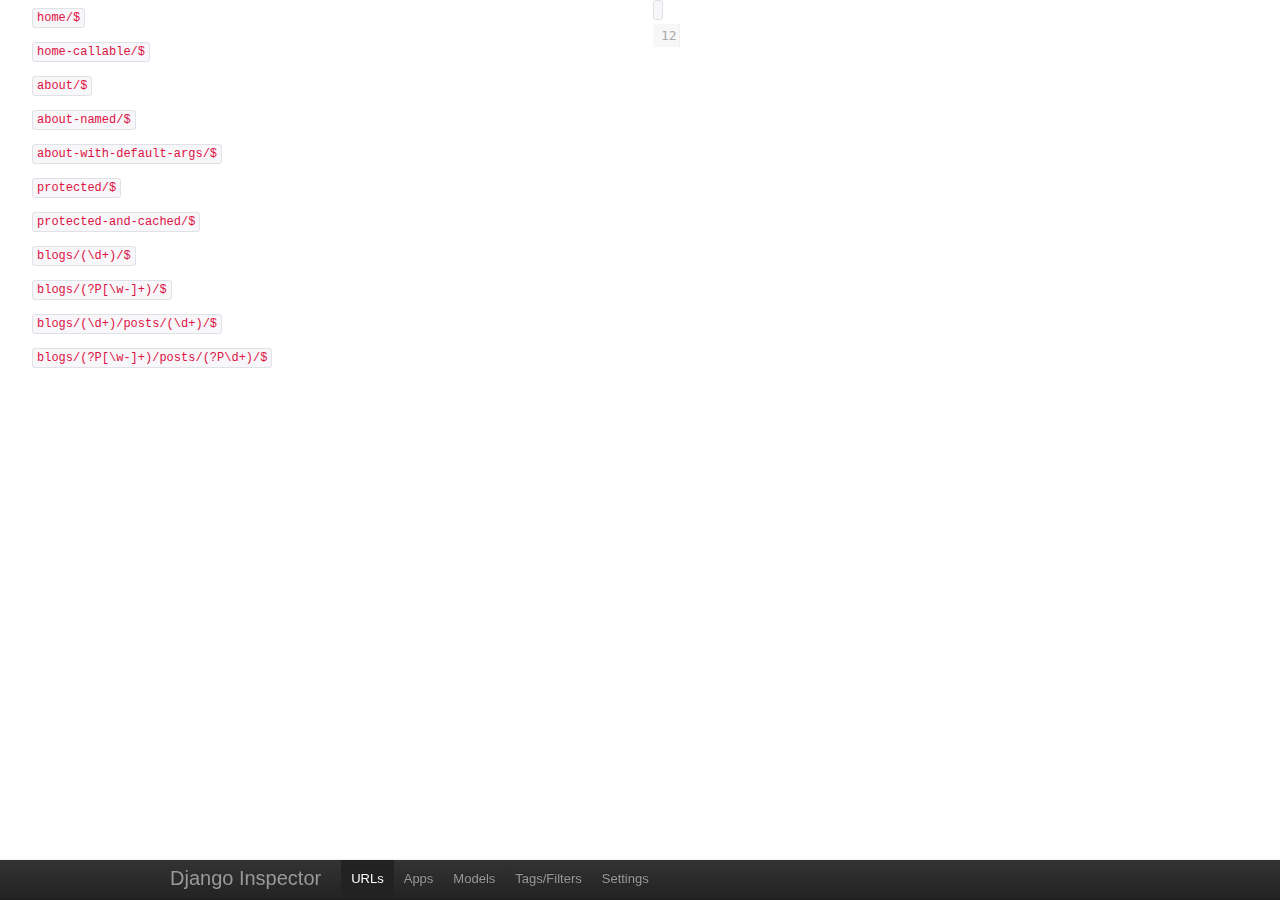
<file: static/index.html>
<!DOCTYPE html>
<html lang="en">
  <head>
    <link rel="stylesheet" href="bootstrap/css/bootstrap.css" type="text/css">
    <link rel="stylesheet" href="codemirror/lib/codemirror.css" type="text/css">
    <link rel="stylesheet" href="codemirror/theme/elegant.css" type="text/css">
    <style>
      .CodeMirror-scroll {
        height: auto;
        overflow-y: hidden;
        overflow-x: auto;
      }
      .CodeMirror-wrap {
        margin-top: 5px;
      }
    </style>
  </head>
  <body>
    <div class="navbar navbar-fixed-bottom">
      <div class="navbar-inner">
        <div class="container">
          <a class="brand" href="#">Django Inspector</a>
          <ul class="nav">
            <li class="active"><a href="#">URLs</a></li>
            <li><a href="#">Apps</a></li>
            <li><a href="#">Models</a></li>
            <li><a href="#">Tags/Filters</a></li>
            <li><a href="#">Settings</a></li>
          </ul>
        </div>
      </div>
    </div>

    <div class="container-fluid">
      <div class="row-fluid">
        <div class="span6">
          <!--Sidebar content-->
          <ul class="nav nav-pills nav-stacked" id="urlpatterns"></ul>
        </div>
        <div class="span6">
          <!--Body content-->
          <div id="viewpanel">
            <h3 id="viewname"></h3>
            <code><a id="filename" href="#"></a></code>
          </div>
          <textarea cols="80" rows="10" id="viewcode"></textarea>
        </div>
      </div>
    </div>

    <script src="js/jquery-1.7.2.js" type="text/javascript"></script>
    <script src="js/underscore.js" type="text/javascript"></script>
    <script src="js/backbone.js" type="text/javascript"></script>
    <script src="bootstrap/js/bootstrap.js" type="text/javascript"></script>
    <script src="codemirror/lib/codemirror.js"></script>
    <script src="codemirror/mode/python/python.js"></script>
    <script type="text/javascript">
      window.App = {};
      _.extend(App, Backbone.Events);
      App.selectedPattern = null;

      App.editor = CodeMirror.fromTextArea(document.getElementById('viewcode'), {
        mode: "python",
        theme: "elegant",
        lineWrapping: true,
        lineNumbers: true,
        firstLineNumber: 12,
        readOnly: true
      });

      /* Router */

      var Workspace = Backbone.Router.extend({
        routes: {
          'urlpatterns': 'pattern_list',
          'urlpatterns/:pattern_id': 'pattern_detail'
        },
        pattern_list: function() {
          console.log('pattern_list');
        },
        pattern_detail: function (pattern_id) {
          console.log('pattern_detail: ' + pattern_id);
        }
      });


      /* Models */

      var URLPattern = Backbone.Model.extend({
        initialize: function() {
          //console.log('URLPattern created')
        }
      });
      var URLPatterns = Backbone.Collection.extend({
        model: URLPattern,
        url: 'js/test.json'
      });


      /* Views */

      var URLPatternRow = Backbone.View.extend({
        tagName: 'li',
        className: 'urlpattern',
        events: {
          'click': 'selectPattern'
        },
        render: function() {
          var ul = $(this.options.parent);
          $(this.el).html('<a href="#"><code>' + this.model.toJSON().pattern.regex + '</code></a>');
          ul.append(this.el);
          return this;
        },
        selectPattern: function() {
          $(this.el).toggleClass('active');
          App.selectedPattern = this.model;
          App.trigger('selectedPatternChanged', 'testing');
        }
      });

      var URLPatternListView = Backbone.View.extend({
        events: {
          'click li': 'selectPattern'
        },
        initialize: function() {
          var view = this;
          this.activeView = null;
          this._patternViews = [];
          _.bindAll(this, 'render');
          this.collection.bind('reset', this.render);
        },
        render: function() {
          var view = this;
          var ul = this.$el;
          this.$el.html('');
          this.collection.each(function(pattern) {
            var subView = new URLPatternRow({parent: ul, model: pattern});
            view._patternViews.push(subView);
            subView.render();
          });
          return this;
        },
        selectPattern: function(e) {
          $(this.activeElement).removeClass('active');
          this.activeElement = e.currentTarget;
        }
      });

      var ViewPanel = Backbone.View.extend({
        el: '#viewpanel',
        initialize: function() {
          var view = this;
          _.bindAll(this, 'render');
          App.bind('selectedPatternChanged', this.render);
        },
        render: function() {
          var pattern = App.selectedPattern.get('pattern');
          var view =  App.selectedPattern.get('view');
          this.$('#viewname').html(view.name);
          var lineNo = 12;
          this.$('#filename').attr('href', 'mvim://open?url=file://' + view.file + '&line=' + lineNo);
          this.$('#filename').text(view.file);
          App.editor.setValue(view.source);
        }
      });

      /* Setup */

      $(function () {
        var root = 'file:///Users/jkocherhans/Projects/urlviz/static/';
        var workspace = new Workspace;
        Backbone.history.start({pushState: true, root: root});
        //workspace.navigate('urlpatterns', {trigger: true, replace: false});

        var urlPatterns = new URLPatterns([]);

        var urlPatternListView = new URLPatternListView({
          collection: urlPatterns,
          el: $('#urlpatterns')
        });
        urlPatternListView.render();

        var viewPanel = new ViewPanel;

        urlPatterns.fetch();
      });

    </script>
  </body>
</html>
</file>
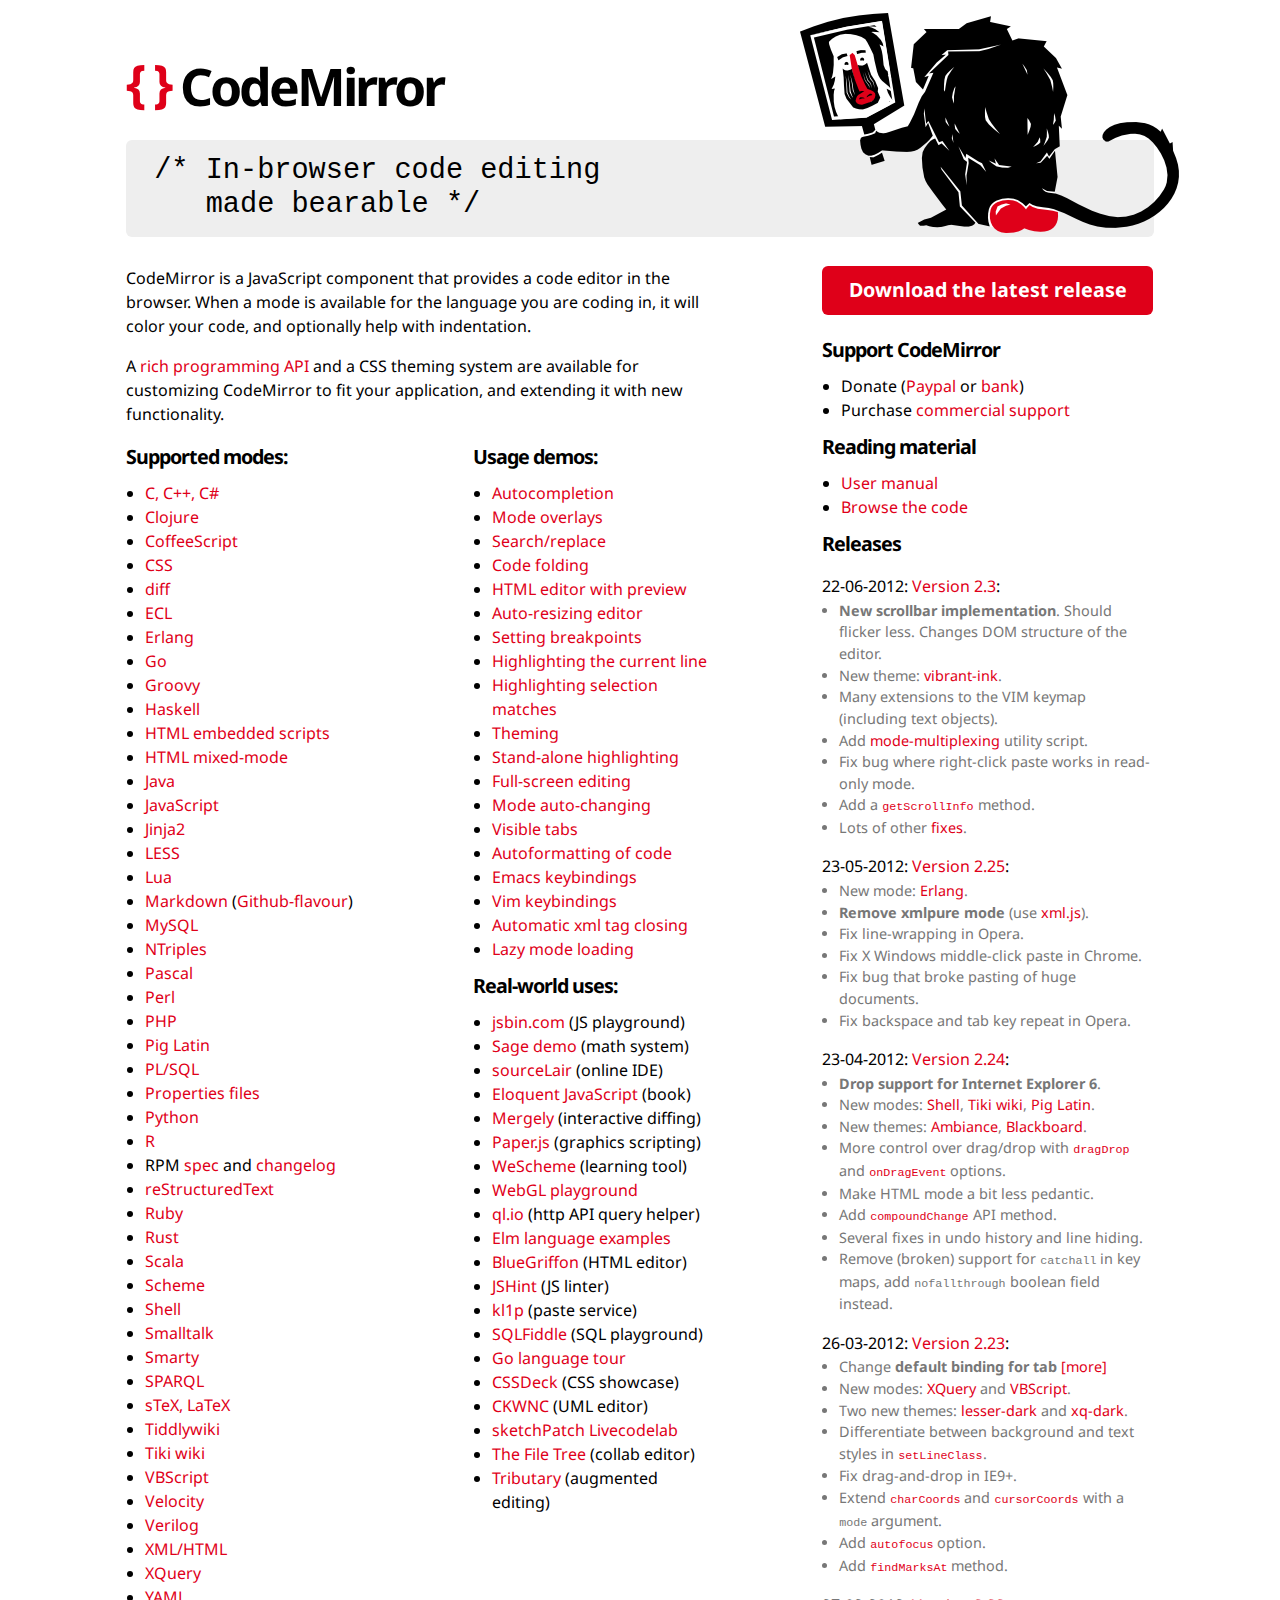
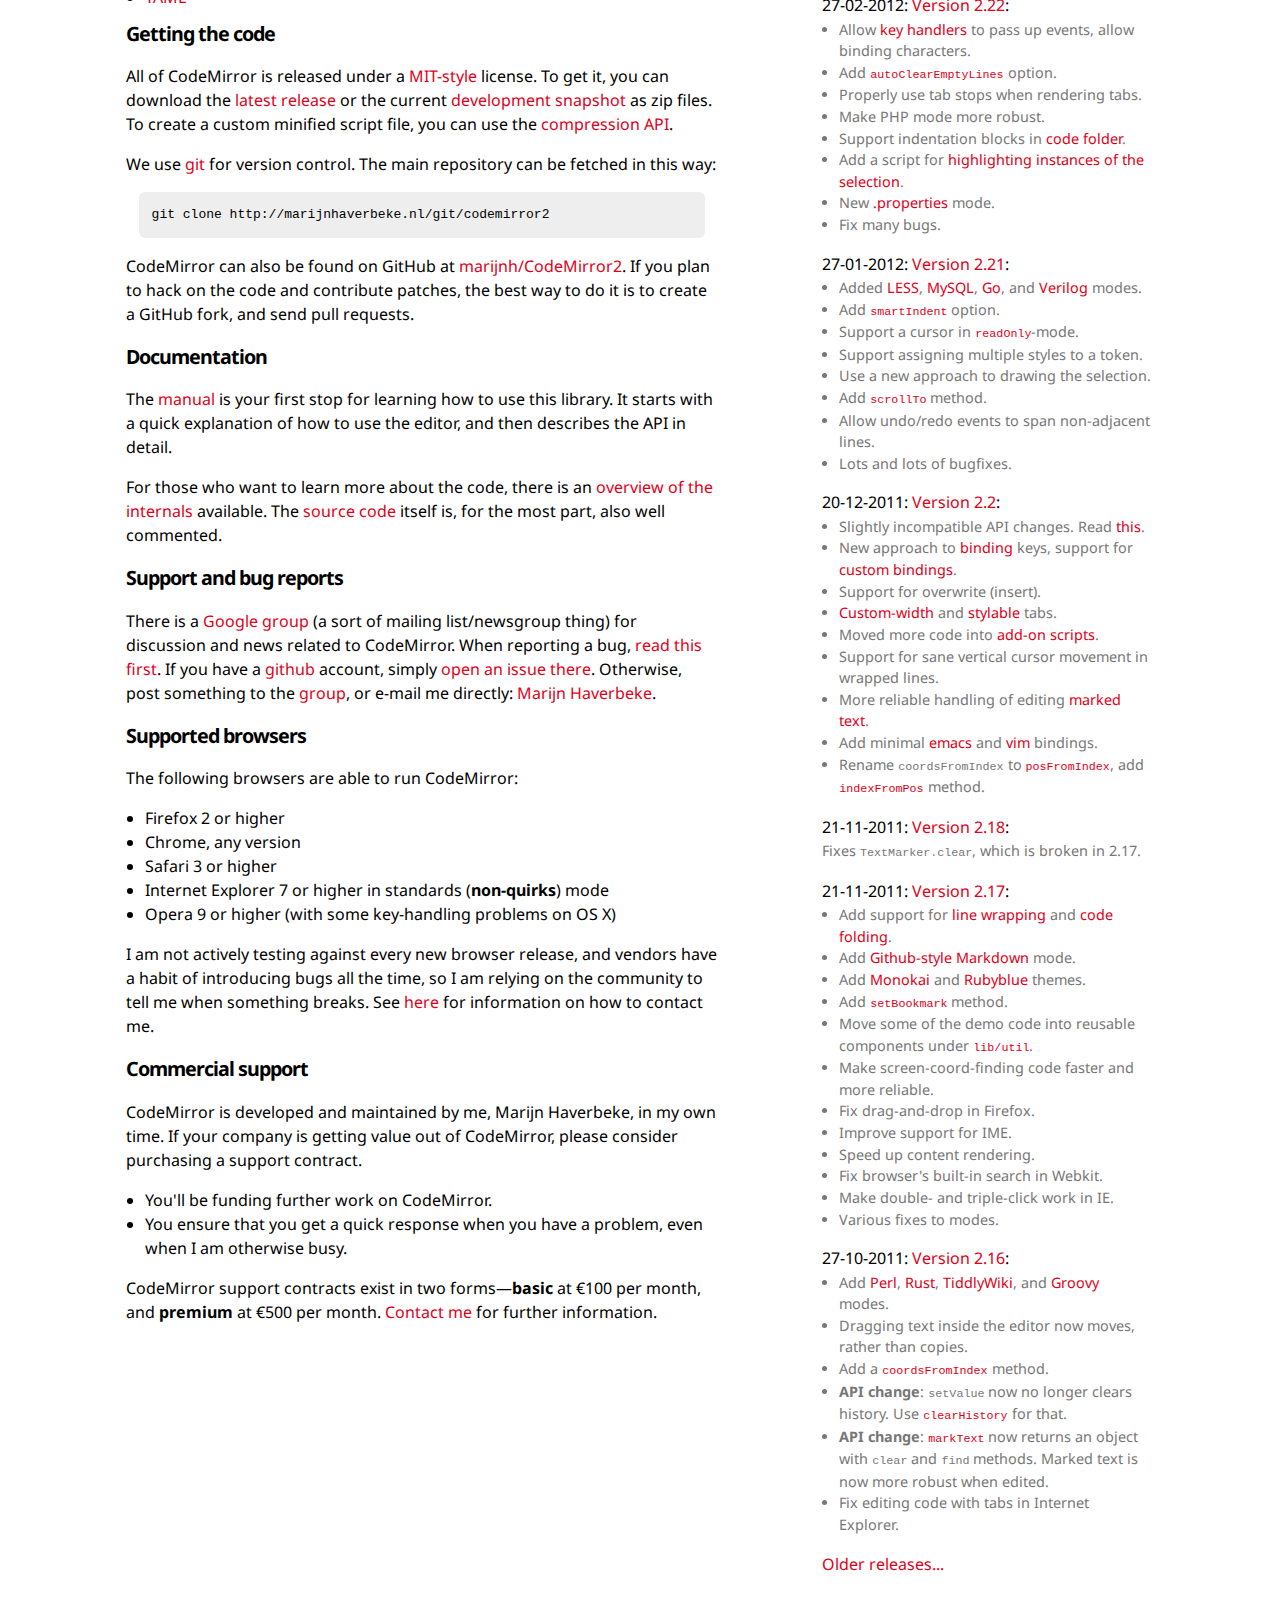
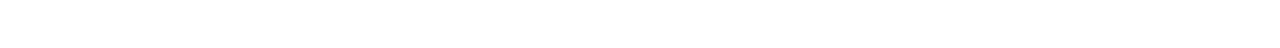
<file: static/codemirror/index.html>
<!doctype html>
<html>
  <head>
    <title>CodeMirror</title>
    <link rel="stylesheet" type="text/css" href="http://fonts.googleapis.com/css?family=Droid+Sans|Droid+Sans:bold"/>
    <link rel="stylesheet" type="text/css" href="doc/docs.css"/>
    <meta http-equiv="Content-Type" content="text/html; charset=utf-8"/>
    <link rel="alternate" href="http://twitter.com/statuses/user_timeline/242283288.rss" type="application/rss+xml"/>
  </head>
  <body>

<h1><span class="logo-braces">{ }</span> <a href="http://codemirror.net/">CodeMirror</a></h1>

<pre class="grey">
<img src="doc/baboon.png" class="logo" alt="logo"/>/* In-browser code editing
   made bearable */
</pre>

<div class="clear"><div class="left blk">

  <p style="margin-top: 0">CodeMirror is a JavaScript component that
  provides a code editor in the browser. When a mode is available for
  the language you are coding in, it will color your code, and
  optionally help with indentation.</p>

  <p>A <a href="doc/manual.html">rich programming API</a> and a CSS
  theming system are available for customizing CodeMirror to fit your
  application, and extending it with new functionality.</p>

  <div class="clear"><div class="left1 blk">

    <h2 style="margin-top: 0">Supported modes:</h2>

    <ul>
      <li><a href="mode/clike/index.html">C, C++, C#</a></li>
      <li><a href="mode/clojure/index.html">Clojure</a></li>
      <li><a href="mode/coffeescript/index.html">CoffeeScript</a></li>
      <li><a href="mode/css/index.html">CSS</a></li>
      <li><a href="mode/diff/index.html">diff</a></li>
      <li><a href="mode/ecl/index.html">ECL</a></li>
      <li><a href="mode/erlang/index.html">Erlang</a></li>
      <li><a href="mode/go/index.html">Go</a></li>
      <li><a href="mode/groovy/index.html">Groovy</a></li>
      <li><a href="mode/haskell/index.html">Haskell</a></li>
      <li><a href="mode/htmlembedded/index.html">HTML embedded scripts</a></li>
      <li><a href="mode/htmlmixed/index.html">HTML mixed-mode</a></li>
      <li><a href="mode/clike/index.html">Java</a></li>
      <li><a href="mode/javascript/index.html">JavaScript</a></li>
      <li><a href="mode/jinja2/index.html">Jinja2</a></li>
      <li><a href="mode/less/index.html">LESS</a></li>
      <li><a href="mode/lua/index.html">Lua</a></li>
      <li><a href="mode/markdown/index.html">Markdown</a> (<a href="mode/gfm/index.html">Github-flavour</a>)</li>
      <li><a href="mode/mysql/index.html">MySQL</a></li>
      <li><a href="mode/ntriples/index.html">NTriples</a></li>
      <li><a href="mode/pascal/index.html">Pascal</a></li>
      <li><a href="mode/perl/index.html">Perl</a></li>
      <li><a href="mode/php/index.html">PHP</a></li>
      <li><a href="mode/pig/index.html">Pig Latin</a></li>
      <li><a href="mode/plsql/index.html">PL/SQL</a></li>
      <li><a href="mode/properties/index.html">Properties files</a></li>
      <li><a href="mode/python/index.html">Python</a></li>
      <li><a href="mode/r/index.html">R</a></li>
      <li>RPM <a href="mode/rpm/spec/index.html">spec</a> and <a href="mode/rpm/changes/index.html">changelog</a></li>
      <li><a href="mode/rst/index.html">reStructuredText</a></li>
      <li><a href="mode/ruby/index.html">Ruby</a></li>
      <li><a href="mode/rust/index.html">Rust</a></li>
      <li><a href="mode/clike/scala.html">Scala</a></li>
      <li><a href="mode/scheme/index.html">Scheme</a></li>
      <li><a href="mode/shell/index.html">Shell</a></li>
      <li><a href="mode/smalltalk/index.html">Smalltalk</a></li>
      <li><a href="mode/smarty/index.html">Smarty</a></li>
      <li><a href="mode/sparql/index.html">SPARQL</a></li>
      <li><a href="mode/stex/index.html">sTeX, LaTeX</a></li>
      <li><a href="mode/tiddlywiki/index.html">Tiddlywiki</a></li>
      <li><a href="mode/tiki/index.html">Tiki wiki</a></li>
      <li><a href="mode/vbscript/index.html">VBScript</a></li>
      <li><a href="mode/velocity/index.html">Velocity</a></li>
      <li><a href="mode/verilog/index.html">Verilog</a></li>
      <li><a href="mode/xml/index.html">XML/HTML</a></li>
      <li><a href="mode/xquery/index.html">XQuery</a></li>
      <li><a href="mode/yaml/index.html">YAML</a></li>
    </ul>

  </div><div class="left2 blk">

    <h2 style="margin-top: 0">Usage demos:</h2>

    <ul>
      <li><a href="demo/complete.html">Autocompletion</a></li>
      <li><a href="demo/mustache.html">Mode overlays</a></li>
      <li><a href="demo/search.html">Search/replace</a></li>
      <li><a href="demo/folding.html">Code folding</a></li>
      <li><a href="demo/preview.html">HTML editor with preview</a></li>
      <li><a href="demo/resize.html">Auto-resizing editor</a></li>
      <li><a href="demo/marker.html">Setting breakpoints</a></li>
      <li><a href="demo/activeline.html">Highlighting the current line</a></li>
      <li><a href="demo/matchhighlighter.html">Highlighting selection matches</a></li>
      <li><a href="demo/theme.html">Theming</a></li>
      <li><a href="demo/runmode.html">Stand-alone highlighting</a></li>
      <li><a href="demo/fullscreen.html">Full-screen editing</a></li>
      <li><a href="demo/changemode.html">Mode auto-changing</a></li>
      <li><a href="demo/visibletabs.html">Visible tabs</a></li>
      <li><a href="demo/formatting.html">Autoformatting of code</a></li>
      <li><a href="demo/emacs.html">Emacs keybindings</a></li>
      <li><a href="demo/vim.html">Vim keybindings</a></li>
      <li><a href="demo/closetag.html">Automatic xml tag closing</a></li>
      <li><a href="demo/loadmode.html">Lazy mode loading</a></li>
    </ul>

    <h2>Real-world uses:</h2>

    <ul>
      <li><a href="http://jsbin.com">jsbin.com</a> (JS playground)</li>
      <li><a href="http://buzzard.ups.edu/">Sage demo</a> (math system)</li>
      <li><a href="http://www.sourcelair.com/">sourceLair</a> (online IDE)</li>
      <li><a href="http://eloquentjavascript.net/chapter1.html">Eloquent JavaScript</a> (book)</a></li>
      <li><a href="http://www.mergely.com/">Mergely</a> (interactive diffing)</li>
      <li><a href="http://paperjs.org/">Paper.js</a> (graphics scripting)</li>
      <li><a href="http://www.wescheme.org/">WeScheme</a> (learning tool)</li>
      <li><a href="http://webglplayground.net/">WebGL playground</a></li>
      <li><a href="http://ql.io/">ql.io</a> (http API query helper)</li>
      <li><a href="http://elm-lang.org/Examples.elm">Elm language examples</a></li>
      <li><a href="http://bluegriffon.org/">BlueGriffon</a> (HTML editor)</li>
      <li><a href="http://www.jshint.com/">JSHint</a> (JS linter)</li>
      <li><a href="http://kl1p.com/cmtest/1">kl1p</a> (paste service)</li>
      <li><a href="http://sqlfiddle.com">SQLFiddle</a> (SQL playground)</li>
      <li><a href="http://tour.golang.org">Go language tour</a></li>
      <li><a href="http://cssdeck.com/">CSSDeck</a> (CSS showcase)</li>
      <li><a href="http://www.ckwnc.com/">CKWNC</a> (UML editor)</li>
      <li><a href="http://www.sketchpatch.net/labs/livecodelabIntro.html">sketchPatch Livecodelab</a></li>
      <li><a href="https://thefiletree.com">The File Tree</a> (collab editor)</li>
      <li><a href="http://enjalot.com/tributary/2636296/sinwaves.js">Tributary</a> (augmented editing)</li>
    </ul>

  </div></div>

  <h2 id="code">Getting the code</h2>

  <p>All of CodeMirror is released under a <a
  href="LICENSE">MIT-style</a> license. To get it, you can download
  the <a href="http://codemirror.net/codemirror.zip">latest
  release</a> or the current <a
  href="http://codemirror.net/codemirror2-latest.zip">development
  snapshot</a> as zip files. To create a custom minified script file,
  you can use the <a href="doc/compress.html">compression API</a>.</p>

  <p>We use <a href="http://git-scm.com/">git</a> for version control.
  The main repository can be fetched in this way:</p>

  <pre class="code">git clone http://marijnhaverbeke.nl/git/codemirror2</pre>

  <p>CodeMirror can also be found on GitHub at <a
  href="http://github.com/marijnh/CodeMirror2">marijnh/CodeMirror2</a>.
  If you plan to hack on the code and contribute patches, the best way
  to do it is to create a GitHub fork, and send pull requests.</p>

  <h2 id="documention">Documentation</h2>

  <p>The <a href="doc/manual.html">manual</a> is your first stop for
  learning how to use this library. It starts with a quick explanation
  of how to use the editor, and then describes the API in detail.</p>

  <p>For those who want to learn more about the code, there is
  an <a href="doc/internals.html">overview of the internals</a> available.
  The <a href="http://github.com/marijnh/CodeMirror2">source code</a>
  itself is, for the most part, also well commented.</p>

  <h2 id="support">Support and bug reports</h2>

  <p>There is
  a <a href="http://groups.google.com/group/codemirror">Google
  group</a> (a sort of mailing list/newsgroup thing) for discussion
  and news related to CodeMirror. When reporting a bug,
  <a href="doc/reporting.html">read this first</a>. If you have
  a <a href="http://github.com">github</a> account,
  simply <a href="http://github.com/marijnh/CodeMirror2/issues">open
  an issue there</a>. Otherwise, post something to
  the <a href="http://groups.google.com/group/codemirror">group</a>,
  or e-mail me directly: <a href="mailto:marijnh@gmail.com">Marijn
  Haverbeke</a>.</p>

  <h2 id="supported">Supported browsers</h2>

  <p>The following browsers are able to run CodeMirror:</p>

  <ul>
    <li>Firefox 2 or higher</li>
    <li>Chrome, any version</li>
    <li>Safari 3 or higher</li>
    <li>Internet Explorer 7 or higher in standards (<strong>non-quirks</strong>) mode</li>
    <li>Opera 9 or higher (with some key-handling problems on OS X)</li>
  </ul>

  <p>I am not actively testing against every new browser release, and
  vendors have a habit of introducing bugs all the time, so I am
  relying on the community to tell me when something breaks.
  See <a href="#support">here</a> for information on how to contact
  me.</p>

  <h2 id="commercial">Commercial support</h2>

  <p>CodeMirror is developed and maintained by me, Marijn Haverbeke,
  in my own time. If your company is getting value out of CodeMirror,
  please consider purchasing a support contract.</p>

  <ul>
    <li>You'll be funding further work on CodeMirror.</li>
    <li>You ensure that you get a quick response when you have a
    problem, even when I am otherwise busy.</li>
  </ul>

  <p>CodeMirror support contracts exist in two
  forms—<strong>basic</strong> at €100 per month,
  and <strong>premium</strong> at €500 per
  month. <a href="mailto:marijnh@gmail.com">Contact me</a> for further
  information.</p>

</div>

<div class="right blk">

  <a href="http://codemirror.net/codemirror.zip" class="download">Download the latest release</a>

  <h2>Support CodeMirror</h2>

  <ul>
    <li>Donate
    (<span onclick="document.getElementById('paypal').submit();"
    class="quasilink">Paypal</span>
    or <span onclick="document.getElementById('bankinfo').style.display = 'block';"
             class="quasilink">bank</span>)</li>
    <li>Purchase <a href="#commercial">commercial support</a></li>
  </ul>

  <p id="bankinfo" style="display: none;">
    Bank: <i>Rabobank</i><br/>
    Country: <i>Netherlands</i><br/>
    SWIFT: <i>RABONL2U</i><br/>
    Account: <i>147850770</i><br/>
    Name: <i>Marijn Haverbeke</i><br/>
    IBAN: <i>NL26 RABO 0147 8507 70</i>
  </p>

  <h2>Reading material</h2>

  <ul>
    <li><a href="doc/manual.html">User manual</a></li>
    <li><a href="http://github.com/marijnh/CodeMirror2">Browse the code</a></li>
  </ul>

  <h2>Releases</h2>

  <p class="rel">22-06-2012: <a href="http://codemirror.net/codemirror-2.3.zip">Version 2.3</a>:</p>

  <ul class="rel-note">
    <li><strong>New scrollbar implementation</strong>. Should flicker less. Changes DOM structure of the editor.</li>
    <li>New theme: <a href="demo/theme.html?vibrant-ink">vibrant-ink</a>.</li>
    <li>Many extensions to the VIM keymap (including text objects).</li>
    <li>Add <a href="demo/multiplex.html">mode-multiplexing</a> utility script.</li>
    <li>Fix bug where right-click paste works in read-only mode.</li>
    <li>Add a <a href="doc/manual.html#getScrollInfo"><code>getScrollInfo</code></a> method.</li>
    <li>Lots of other <a href="https://github.com/marijnh/CodeMirror2/compare/v2.25...v2.3">fixes</a>.</li>
  </ul>

  <p class="rel">23-05-2012: <a href="http://codemirror.net/codemirror-2.25.zip">Version 2.25</a>:</p>

  <ul class="rel-note">
    <li>New mode: <a href="mode/erlang/index.html">Erlang</a>.</li>
    <li><strong>Remove xmlpure mode</strong> (use <a href="mode/xml/index.html">xml.js</a>).</li>
    <li>Fix line-wrapping in Opera.</li>
    <li>Fix X Windows middle-click paste in Chrome.</li>
    <li>Fix bug that broke pasting of huge documents.</li>
    <li>Fix backspace and tab key repeat in Opera.</li>
  </ul>

  <p class="rel">23-04-2012: <a href="http://codemirror.net/codemirror-2.24.zip">Version 2.24</a>:</p>

  <ul class="rel-note">
    <li><strong>Drop support for Internet Explorer 6</strong>.</li>
    <li>New
    modes: <a href="mode/shell/index.html">Shell</a>, <a href="mode/tiki/index.html">Tiki
    wiki</a>, <a href="mode/pig/index.html">Pig Latin</a>.</li>
    <li>New themes: <a href="demo/theme.html?ambiance">Ambiance</a>, <a href="demo/theme.html?blackboard">Blackboard</a>.</li>
    <li>More control over drag/drop
    with <a href="doc/manual.html#option_dragDrop"><code>dragDrop</code></a>
    and <a href="doc/manual.html#option_onDragEvent"><code>onDragEvent</code></a>
    options.</li>
    <li>Make HTML mode a bit less pedantic.</li>
    <li>Add <a href="doc/manual.html#compoundChange"><code>compoundChange</code></a> API method.</li>
    <li>Several fixes in undo history and line hiding.</li>
    <li>Remove (broken) support for <code>catchall</code> in key maps,
    add <code>nofallthrough</code> boolean field instead.</li>
  </ul>

  <p class="rel">26-03-2012: <a href="http://codemirror.net/codemirror-2.23.zip">Version 2.23</a>:</p>

  <ul class="rel-note">
    <li>Change <strong>default binding for tab</strong> <a href="javascript:void(document.getElementById('tabbinding').style.display='')">[more]</a>
      <div style="display: none" id=tabbinding>
        Starting in 2.23, these bindings are default:
        <ul><li>Tab: Insert tab character</li>
          <li>Shift-tab: Reset line indentation to default</li>
          <li>Ctrl/Cmd-[: Reduce line indentation (old tab behaviour)</li>
          <li>Ctrl/Cmd-]: Increase line indentation (old shift-tab behaviour)</li>
        </ul>
      </div>
    </li>
    <li>New modes: <a href="mode/xquery/index.html">XQuery</a> and <a href="mode/vbscript/index.html">VBScript</a>.</li>
    <li>Two new themes: <a href="mode/less/index.html">lesser-dark</a> and <a href="mode/xquery/index.html">xq-dark</a>.</li>
    <li>Differentiate between background and text styles in <a href="doc/manual.html#setLineClass"><code>setLineClass</code></a>.</li>
    <li>Fix drag-and-drop in IE9+.</li>
    <li>Extend <a href="doc/manual.html#charCoords"><code>charCoords</code></a>
    and <a href="doc/manual.html#cursorCoords"><code>cursorCoords</code></a> with a <code>mode</code> argument.</li>
    <li>Add <a href="doc/manual.html#option_autofocus"><code>autofocus</code></a> option.</li>
    <li>Add <a href="doc/manual.html#findMarksAt"><code>findMarksAt</code></a> method.</li>
  </ul>

  <p class="rel">27-02-2012: <a href="http://codemirror.net/codemirror-2.22.zip">Version 2.22</a>:</p>

  <ul class="rel-note">
    <li>Allow <a href="doc/manual.html#keymaps">key handlers</a> to pass up events, allow binding characters.</li>
    <li>Add <a href="doc/manual.html#option_autoClearEmptyLines"><code>autoClearEmptyLines</code></a> option.</li>
    <li>Properly use tab stops when rendering tabs.</li>
    <li>Make PHP mode more robust.</li>
    <li>Support indentation blocks in <a href="doc/manual.html#util_foldcode">code folder</a>.</li>
    <li>Add a script for <a href="doc/manual.html#util_match-highlighter">highlighting instances of the selection</a>.</li>
    <li>New <a href="mode/properties/index.html">.properties</a> mode.</li>
    <li>Fix many bugs.</li>
  </ul>

  <p class="rel">27-01-2012: <a href="http://codemirror.net/codemirror-2.21.zip">Version 2.21</a>:</p>

  <ul class="rel-note">
    <li>Added <a href="mode/less/index.html">LESS</a>, <a href="mode/mysql/index.html">MySQL</a>,
    <a href="mode/go/index.html">Go</a>, and <a href="mode/verilog/index.html">Verilog</a> modes.</li>
    <li>Add <a href="doc/manual.html#option_smartIndent"><code>smartIndent</code></a>
    option.</li>
    <li>Support a cursor in <a href="doc/manual.html#option_readOnly"><code>readOnly</code></a>-mode.</li>
    <li>Support assigning multiple styles to a token.</li>
    <li>Use a new approach to drawing the selection.</li>
    <li>Add <a href="doc/manual.html#scrollTo"><code>scrollTo</code></a> method.</li>
    <li>Allow undo/redo events to span non-adjacent lines.</li>
    <li>Lots and lots of bugfixes.</li>
  </ul>

  <p class="rel">20-12-2011: <a href="http://codemirror.net/codemirror-2.2.zip">Version 2.2</a>:</p>

  <ul class="rel-note">
    <li>Slightly incompatible API changes. Read <a href="doc/upgrade_v2.2.html">this</a>.</li>
    <li>New approach
    to <a href="doc/manual.html#option_extraKeys">binding</a> keys,
    support for <a href="doc/manual.html#option_keyMap">custom
    bindings</a>.</li>
    <li>Support for overwrite (insert).</li>
    <li><a href="doc/manual.html#option_tabSize">Custom-width</a>
    and <a href="demo/visibletabs.html">stylable</a> tabs.</li>
    <li>Moved more code into <a href="doc/manual.html#addons">add-on scripts</a>.</li>
    <li>Support for sane vertical cursor movement in wrapped lines.</li>
    <li>More reliable handling of
    editing <a href="doc/manual.html#markText">marked text</a>.</li>
    <li>Add minimal <a href="demo/emacs.html">emacs</a>
    and <a href="demo/vim.html">vim</a> bindings.</li>
    <li>Rename <code>coordsFromIndex</code>
    to <a href="doc/manual.html#posFromIndex"><code>posFromIndex</code></a>,
    add <a href="doc/manual.html#indexFromPos"><code>indexFromPos</code></a>
    method.</li>
  </ul>

  <p class="rel">21-11-2011: <a href="http://codemirror.net/codemirror-2.18.zip">Version 2.18</a>:</p>
  <p class="rel-note">Fixes <code>TextMarker.clear</code>, which is broken in 2.17.</p>

  <p class="rel">21-11-2011: <a href="http://codemirror.net/codemirror-2.17.zip">Version 2.17</a>:</p>
  <ul class="rel-note">
    <li>Add support for <a href="doc/manual.html#option_lineWrapping">line
    wrapping</a> and <a href="doc/manual.html#hideLine">code
    folding</a>.</li>
    <li>Add <a href="mode/gfm/index.html">Github-style Markdown</a> mode.</li>
    <li>Add <a href="theme/monokai.css">Monokai</a>
    and <a href="theme/rubyblue.css">Rubyblue</a> themes.</li>
    <li>Add <a href="doc/manual.html#setBookmark"><code>setBookmark</code></a> method.</li>
    <li>Move some of the demo code into reusable components
    under <a href="lib/util/"><code>lib/util</code></a>.</li>
    <li>Make screen-coord-finding code faster and more reliable.</li>
    <li>Fix drag-and-drop in Firefox.</li>
    <li>Improve support for IME.</li>
    <li>Speed up content rendering.</li>
    <li>Fix browser's built-in search in Webkit.</li>
    <li>Make double- and triple-click work in IE.</li>
    <li>Various fixes to modes.</li>
  </ul>

  <p class="rel">27-10-2011: <a href="http://codemirror.net/codemirror-2.16.zip">Version 2.16</a>:</p>
  <ul class="rel-note">
    <li>Add <a href="mode/perl/index.html">Perl</a>, <a href="mode/rust/index.html">Rust</a>, <a href="mode/tiddlywiki/index.html">TiddlyWiki</a>, and <a href="mode/groovy/index.html">Groovy</a> modes.</li>
    <li>Dragging text inside the editor now moves, rather than copies.</li>
    <li>Add a <a href="doc/manual.html#coordsFromIndex"><code>coordsFromIndex</code></a> method.</li>
    <li><strong>API change</strong>: <code>setValue</code> now no longer clears history. Use <a href="doc/manual.html#clearHistory"><code>clearHistory</code></a> for that.</li>
    <li><strong>API change</strong>: <a href="doc/manual.html#markText"><code>markText</code></a> now
    returns an object with <code>clear</code> and <code>find</code>
    methods. Marked text is now more robust when edited.</li>
    <li>Fix editing code with tabs in Internet Explorer.</li>
  </ul>

  <p><a href="doc/oldrelease.html">Older releases...</a></p>

</div></div>

<div style="height: 2em">&nbsp;</div>

  <form action="https://www.paypal.com/cgi-bin/webscr" method="post" id="paypal">
    <input type="hidden" name="cmd" value="_s-xclick"/>
    <input type="hidden" name="hosted_button_id" value="3FVHS5FGUY7CC"/>
  </form>

  </body>
</html>
</file>
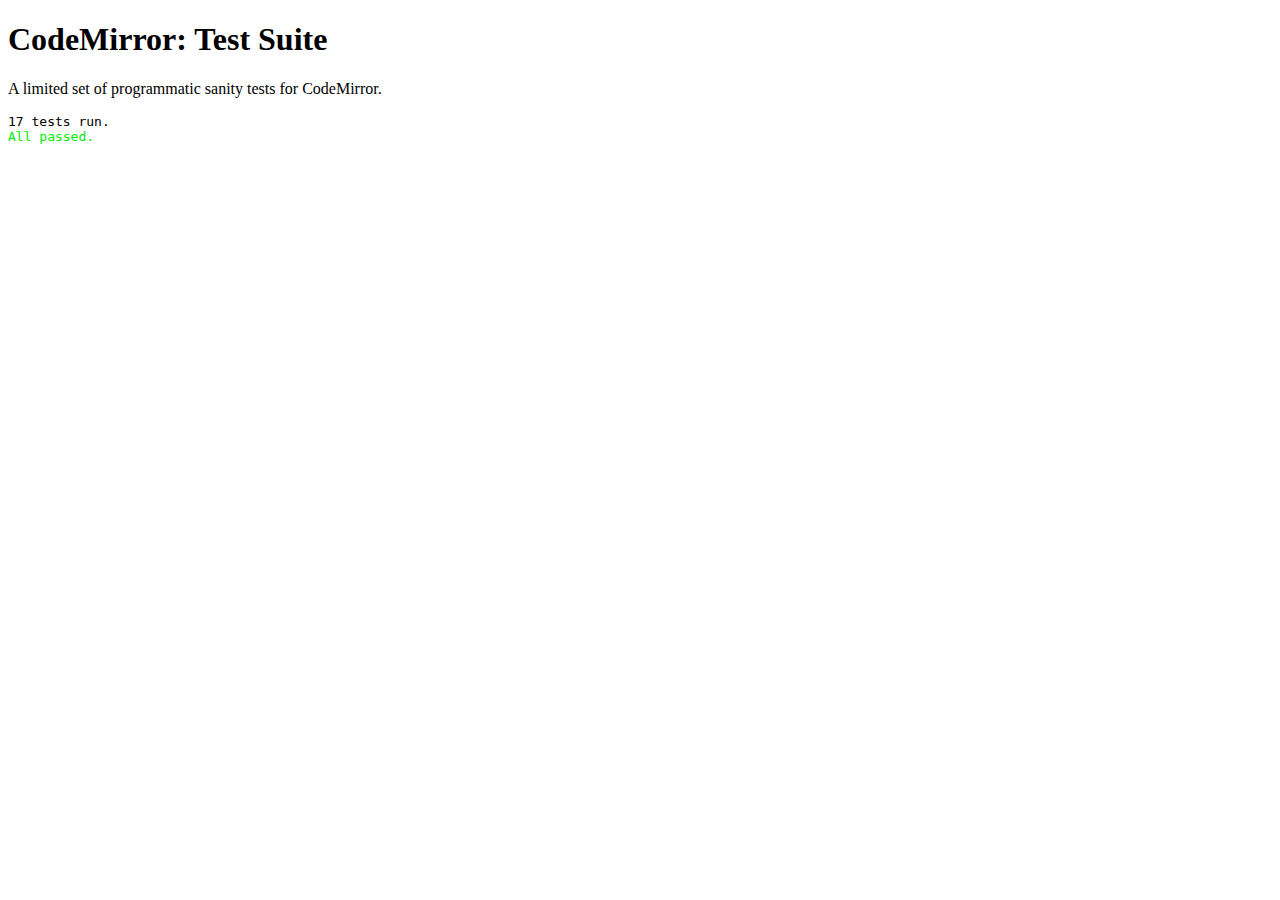
<file: static/codemirror/test/index.html>
<!doctype html>
<html>
  <head>
    <title>CodeMirror: Test Suite</title>
    <link rel="stylesheet" href="../lib/codemirror.css">
    <script src="../lib/codemirror.js"></script>
    <script src="../mode/javascript/javascript.js"></script>

    <style type="text/css">
      .ok {color: #0e0;}
      .failure {color: #e00;}
      .error {color: #c90;}
    </style>
  </head>
  <body>
    <h1>CodeMirror: Test Suite</h1>

    <p>A limited set of programmatic sanity tests for CodeMirror.</p>

    <pre id=output></pre>

    <div style="visibility: hidden" id=testground>
      <form><textarea id="code" name="code"></textarea><input type=submit value=ok name=submit></form>
    </div>

    <script src="test.js"></script>
  </body>
</html>
</file>
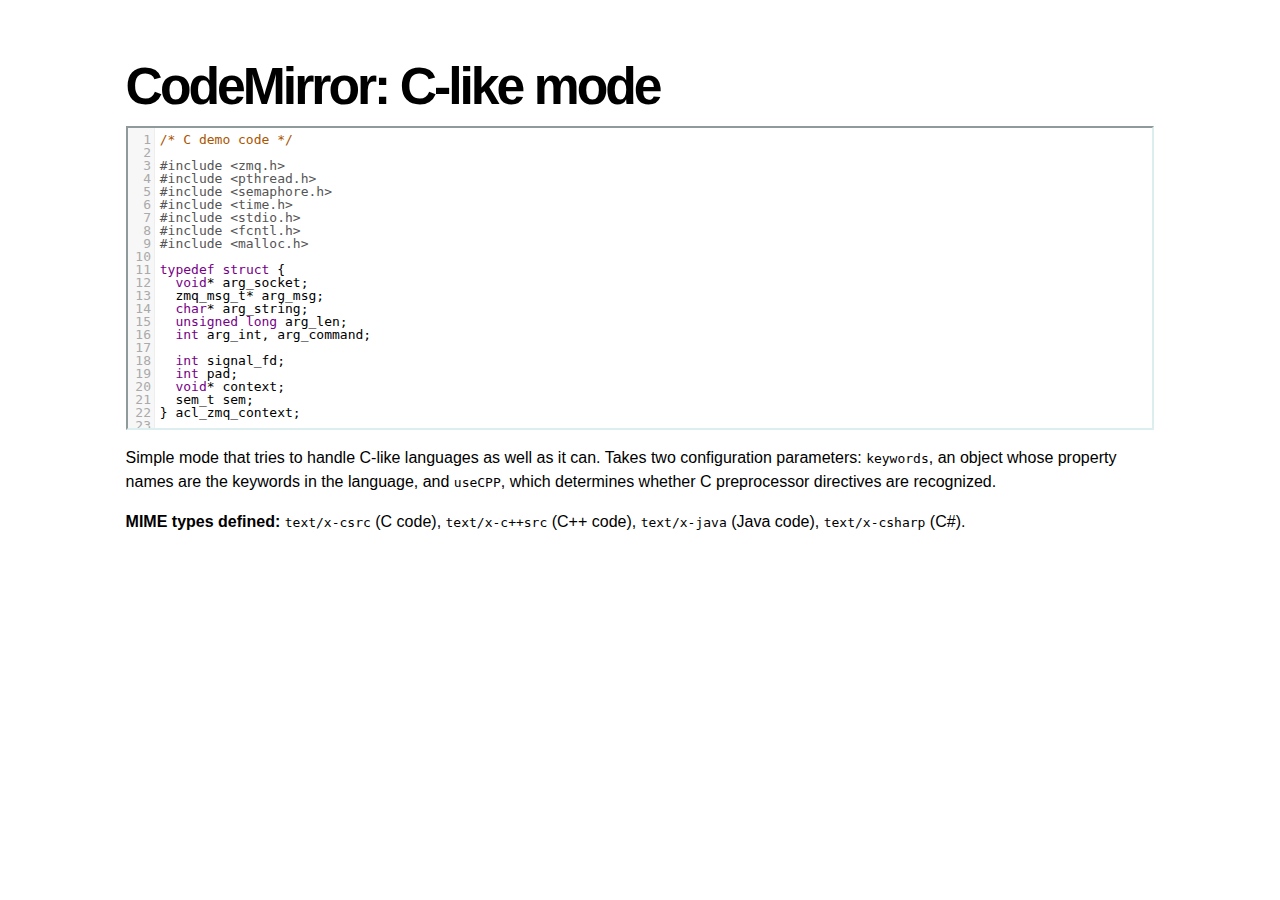
<file: static/codemirror/mode/clike/index.html>
<!doctype html>
<html>
  <head>
    <title>CodeMirror: C-like mode</title>
    <link rel="stylesheet" href="../../lib/codemirror.css">
    <script src="../../lib/codemirror.js"></script>
    <script src="clike.js"></script>
    <link rel="stylesheet" href="../../doc/docs.css">
    <style>.CodeMirror {border: 2px inset #dee;}</style>
  </head>
  <body>
    <h1>CodeMirror: C-like mode</h1>

<form><textarea id="code" name="code">
/* C demo code */

#include <zmq.h>
#include <pthread.h>
#include <semaphore.h>
#include <time.h>
#include <stdio.h>
#include <fcntl.h>
#include <malloc.h>

typedef struct {
  void* arg_socket;
  zmq_msg_t* arg_msg;
  char* arg_string;
  unsigned long arg_len;
  int arg_int, arg_command;

  int signal_fd;
  int pad;
  void* context;
  sem_t sem;
} acl_zmq_context;

#define p(X) (context->arg_##X)

void* zmq_thread(void* context_pointer) {
  acl_zmq_context* context = (acl_zmq_context*)context_pointer;
  char ok = 'K', err = 'X';
  int res;

  while (1) {
    while ((res = sem_wait(&amp;context->sem)) == EINTR);
    if (res) {write(context->signal_fd, &amp;err, 1); goto cleanup;}
    switch(p(command)) {
    case 0: goto cleanup;
    case 1: p(socket) = zmq_socket(context->context, p(int)); break;
    case 2: p(int) = zmq_close(p(socket)); break;
    case 3: p(int) = zmq_bind(p(socket), p(string)); break;
    case 4: p(int) = zmq_connect(p(socket), p(string)); break;
    case 5: p(int) = zmq_getsockopt(p(socket), p(int), (void*)p(string), &amp;p(len)); break;
    case 6: p(int) = zmq_setsockopt(p(socket), p(int), (void*)p(string), p(len)); break;
    case 7: p(int) = zmq_send(p(socket), p(msg), p(int)); break;
    case 8: p(int) = zmq_recv(p(socket), p(msg), p(int)); break;
    case 9: p(int) = zmq_poll(p(socket), p(int), p(len)); break;
    }
    p(command) = errno;
    write(context->signal_fd, &amp;ok, 1);
  }
 cleanup:
  close(context->signal_fd);
  free(context_pointer);
  return 0;
}

void* zmq_thread_init(void* zmq_context, int signal_fd) {
  acl_zmq_context* context = malloc(sizeof(acl_zmq_context));
  pthread_t thread;

  context->context = zmq_context;
  context->signal_fd = signal_fd;
  sem_init(&amp;context->sem, 1, 0);
  pthread_create(&amp;thread, 0, &amp;zmq_thread, context);
  pthread_detach(thread);
  return context;
}
</textarea></form>

    <script>
      var editor = CodeMirror.fromTextArea(document.getElementById("code"), {
        lineNumbers: true,
        matchBrackets: true,
        mode: "text/x-csrc"
      });
    </script>

    <p>Simple mode that tries to handle C-like languages as well as it
    can. Takes two configuration parameters: <code>keywords</code>, an
    object whose property names are the keywords in the language,
    and <code>useCPP</code>, which determines whether C preprocessor
    directives are recognized.</p>

    <p><strong>MIME types defined:</strong> <code>text/x-csrc</code>
    (C code), <code>text/x-c++src</code> (C++
    code), <code>text/x-java</code> (Java
    code), <code>text/x-csharp</code> (C#).</p>
  </body>
</html>
</file>
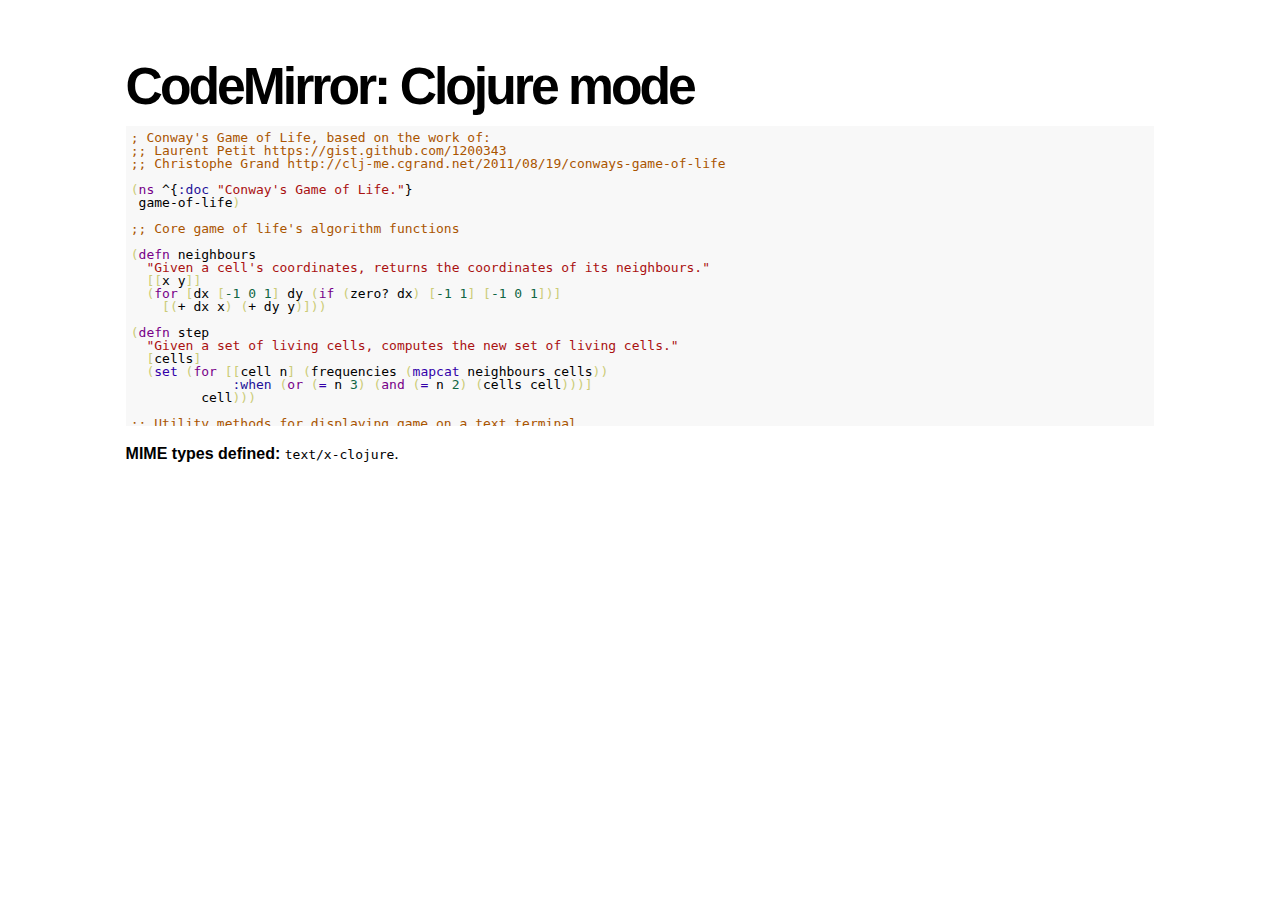
<file: static/codemirror/mode/clojure/index.html>
<!doctype html>
<html>
  <head>
    <title>CodeMirror: Clojure mode</title>
    <link rel="stylesheet" href="../../lib/codemirror.css">
    <script src="../../lib/codemirror.js"></script>
    <script src="clojure.js"></script>
    <style>.CodeMirror {background: #f8f8f8;}</style>
    <link rel="stylesheet" href="../../doc/docs.css">
  </head>
  <body>
    <h1>CodeMirror: Clojure mode</h1>
    <form><textarea id="code" name="code">
; Conway's Game of Life, based on the work of:
;; Laurent Petit https://gist.github.com/1200343
;; Christophe Grand http://clj-me.cgrand.net/2011/08/19/conways-game-of-life

(ns ^{:doc "Conway's Game of Life."}
 game-of-life)

;; Core game of life's algorithm functions

(defn neighbours 
  "Given a cell's coordinates, returns the coordinates of its neighbours."
  [[x y]]
  (for [dx [-1 0 1] dy (if (zero? dx) [-1 1] [-1 0 1])]
    [(+ dx x) (+ dy y)]))

(defn step 
  "Given a set of living cells, computes the new set of living cells."
  [cells]
  (set (for [[cell n] (frequencies (mapcat neighbours cells))
             :when (or (= n 3) (and (= n 2) (cells cell)))]
         cell)))

;; Utility methods for displaying game on a text terminal

(defn print-board 
  "Prints a board on *out*, representing a step in the game."
  [board w h]
  (doseq [x (range (inc w)) y (range (inc h))]
    (if (= y 0) (print "\n")) 
    (print (if (board [x y]) "[X]" " . "))))

(defn display-grids 
  "Prints a squence of boards on *out*, representing several steps."
  [grids w h]
  (doseq [board grids]
    (print-board board w h)
    (print "\n")))

;; Launches an example board

(def 
  ^{:doc "board represents the initial set of living cells"}
   board #{[2 1] [2 2] [2 3]})

(display-grids (take 3 (iterate step board)) 5 5) </textarea></form>
    <script>
      var editor = CodeMirror.fromTextArea(document.getElementById("code"), {});
    </script>

    <p><strong>MIME types defined:</strong> <code>text/x-clojure</code>.</p>

  </body>
</html>
</file>
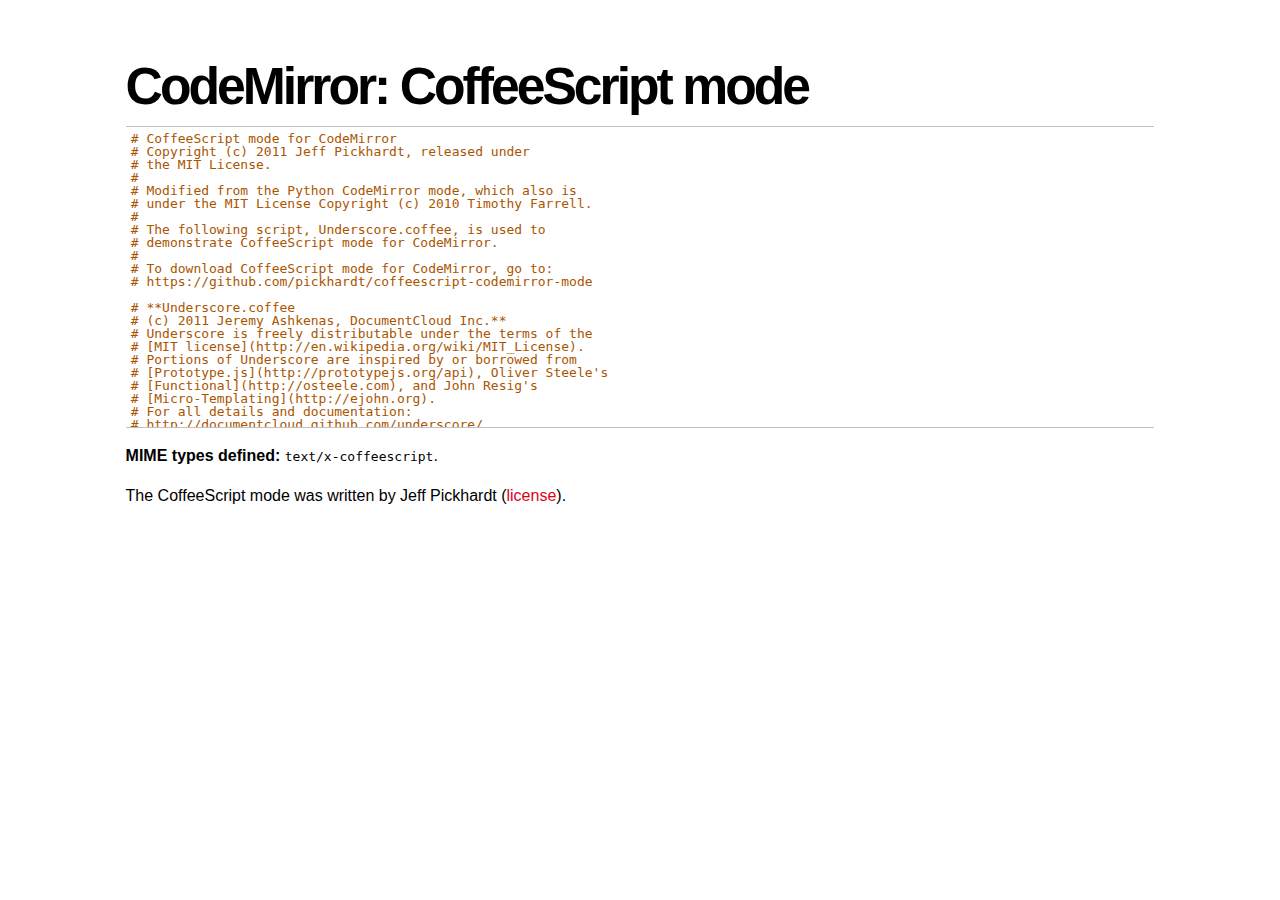
<file: static/codemirror/mode/coffeescript/index.html>
<!doctype html>
<html>
  <head>
    <title>CodeMirror: CoffeeScript mode</title>
    <link rel="stylesheet" href="../../lib/codemirror.css">
    <script src="../../lib/codemirror.js"></script>
    <script src="coffeescript.js"></script>
    <style>.CodeMirror {border-top: 1px solid silver; border-bottom: 1px solid silver;}</style>
    <link rel="stylesheet" href="../../doc/docs.css">
  </head>
  <body>
    <h1>CodeMirror: CoffeeScript mode</h1>
    <form><textarea id="code" name="code">
# CoffeeScript mode for CodeMirror
# Copyright (c) 2011 Jeff Pickhardt, released under
# the MIT License.
#
# Modified from the Python CodeMirror mode, which also is 
# under the MIT License Copyright (c) 2010 Timothy Farrell.
#
# The following script, Underscore.coffee, is used to 
# demonstrate CoffeeScript mode for CodeMirror.
#
# To download CoffeeScript mode for CodeMirror, go to:
# https://github.com/pickhardt/coffeescript-codemirror-mode

# **Underscore.coffee
# (c) 2011 Jeremy Ashkenas, DocumentCloud Inc.**
# Underscore is freely distributable under the terms of the
# [MIT license](http://en.wikipedia.org/wiki/MIT_License).
# Portions of Underscore are inspired by or borrowed from
# [Prototype.js](http://prototypejs.org/api), Oliver Steele's
# [Functional](http://osteele.com), and John Resig's
# [Micro-Templating](http://ejohn.org).
# For all details and documentation:
# http://documentcloud.github.com/underscore/


# Baseline setup
# --------------

# Establish the root object, `window` in the browser, or `global` on the server.
root = this


# Save the previous value of the `_` variable.
previousUnderscore = root._

### Multiline
    comment
###

# Establish the object that gets thrown to break out of a loop iteration.
# `StopIteration` is SOP on Mozilla.
breaker = if typeof(StopIteration) is 'undefined' then '__break__' else StopIteration


#### Docco style single line comment (title)


# Helper function to escape **RegExp** contents, because JS doesn't have one.
escapeRegExp = (string) -> string.replace(/([.*+?^${}()|[\]\/\\])/g, '\\$1')


# Save bytes in the minified (but not gzipped) version:
ArrayProto = Array.prototype
ObjProto = Object.prototype


# Create quick reference variables for speed access to core prototypes.
slice = ArrayProto.slice
unshift = ArrayProto.unshift
toString = ObjProto.toString
hasOwnProperty = ObjProto.hasOwnProperty
propertyIsEnumerable = ObjProto.propertyIsEnumerable


# All **ECMA5** native implementations we hope to use are declared here.
nativeForEach = ArrayProto.forEach
nativeMap = ArrayProto.map
nativeReduce = ArrayProto.reduce
nativeReduceRight = ArrayProto.reduceRight
nativeFilter = ArrayProto.filter
nativeEvery = ArrayProto.every
nativeSome = ArrayProto.some
nativeIndexOf = ArrayProto.indexOf
nativeLastIndexOf = ArrayProto.lastIndexOf
nativeIsArray = Array.isArray
nativeKeys = Object.keys


# Create a safe reference to the Underscore object for use below.
_ = (obj) -> new wrapper(obj)


# Export the Underscore object for **CommonJS**.
if typeof(exports) != 'undefined' then exports._ = _


# Export Underscore to global scope.
root._ = _


# Current version.
_.VERSION = '1.1.0'


# Collection Functions
# --------------------

# The cornerstone, an **each** implementation.
# Handles objects implementing **forEach**, arrays, and raw objects.
_.each = (obj, iterator, context) ->
  try
    if nativeForEach and obj.forEach is nativeForEach
      obj.forEach iterator, context
    else if _.isNumber obj.length
      iterator.call context, obj[i], i, obj for i in [0...obj.length]
    else
      iterator.call context, val, key, obj for own key, val of obj
  catch e
    throw e if e isnt breaker
  obj


# Return the results of applying the iterator to each element. Use JavaScript
# 1.6's version of **map**, if possible.
_.map = (obj, iterator, context) ->
  return obj.map(iterator, context) if nativeMap and obj.map is nativeMap
  results = []
  _.each obj, (value, index, list) ->
    results.push iterator.call context, value, index, list
  results


# **Reduce** builds up a single result from a list of values. Also known as
# **inject**, or **foldl**. Uses JavaScript 1.8's version of **reduce**, if possible.
_.reduce = (obj, iterator, memo, context) ->
  if nativeReduce and obj.reduce is nativeReduce
    iterator = _.bind iterator, context if context
    return obj.reduce iterator, memo
  _.each obj, (value, index, list) ->
    memo = iterator.call context, memo, value, index, list
  memo


# The right-associative version of **reduce**, also known as **foldr**. Uses
# JavaScript 1.8's version of **reduceRight**, if available.
_.reduceRight = (obj, iterator, memo, context) ->
  if nativeReduceRight and obj.reduceRight is nativeReduceRight
    iterator = _.bind iterator, context if context
    return obj.reduceRight iterator, memo
  reversed = _.clone(_.toArray(obj)).reverse()
  _.reduce reversed, iterator, memo, context


# Return the first value which passes a truth test.
_.detect = (obj, iterator, context) ->
  result = null
  _.each obj, (value, index, list) ->
    if iterator.call context, value, index, list
      result = value
      _.breakLoop()
  result


# Return all the elements that pass a truth test. Use JavaScript 1.6's
# **filter**, if it exists.
_.filter = (obj, iterator, context) ->
  return obj.filter iterator, context if nativeFilter and obj.filter is nativeFilter
  results = []
  _.each obj, (value, index, list) ->
    results.push value if iterator.call context, value, index, list
  results


# Return all the elements for which a truth test fails.
_.reject = (obj, iterator, context) ->
  results = []
  _.each obj, (value, index, list) ->
    results.push value if not iterator.call context, value, index, list
  results


# Determine whether all of the elements match a truth test. Delegate to
# JavaScript 1.6's **every**, if it is present.
_.every = (obj, iterator, context) ->
  iterator ||= _.identity
  return obj.every iterator, context if nativeEvery and obj.every is nativeEvery
  result = true
  _.each obj, (value, index, list) ->
    _.breakLoop() unless (result = result and iterator.call(context, value, index, list))
  result


# Determine if at least one element in the object matches a truth test. Use
# JavaScript 1.6's **some**, if it exists.
_.some = (obj, iterator, context) ->
  iterator ||= _.identity
  return obj.some iterator, context if nativeSome and obj.some is nativeSome
  result = false
  _.each obj, (value, index, list) ->
    _.breakLoop() if (result = iterator.call(context, value, index, list))
  result


# Determine if a given value is included in the array or object,
# based on `===`.
_.include = (obj, target) ->
  return _.indexOf(obj, target) isnt -1 if nativeIndexOf and obj.indexOf is nativeIndexOf
  return true for own key, val of obj when val is target
  false


# Invoke a method with arguments on every item in a collection.
_.invoke = (obj, method) ->
  args = _.rest arguments, 2
  (if method then val[method] else val).apply(val, args) for val in obj


# Convenience version of a common use case of **map**: fetching a property.
_.pluck = (obj, key) ->
  _.map(obj, (val) -> val[key])


# Return the maximum item or (item-based computation).
_.max = (obj, iterator, context) ->
  return Math.max.apply(Math, obj) if not iterator and _.isArray(obj)
  result = computed: -Infinity
  _.each obj, (value, index, list) ->
    computed = if iterator then iterator.call(context, value, index, list) else value
    computed >= result.computed and (result = {value: value, computed: computed})
  result.value


# Return the minimum element (or element-based computation).
_.min = (obj, iterator, context) ->
  return Math.min.apply(Math, obj) if not iterator and _.isArray(obj)
  result = computed: Infinity
  _.each obj, (value, index, list) ->
    computed = if iterator then iterator.call(context, value, index, list) else value
    computed < result.computed and (result = {value: value, computed: computed})
  result.value


# Sort the object's values by a criterion produced by an iterator.
_.sortBy = (obj, iterator, context) ->
  _.pluck(((_.map obj, (value, index, list) ->
    {value: value, criteria: iterator.call(context, value, index, list)}
  ).sort((left, right) ->
    a = left.criteria; b = right.criteria
    if a < b then -1 else if a > b then 1 else 0
  )), 'value')


# Use a comparator function to figure out at what index an object should
# be inserted so as to maintain order. Uses binary search.
_.sortedIndex = (array, obj, iterator) ->
  iterator ||= _.identity
  low = 0
  high = array.length
  while low < high
    mid = (low + high) >> 1
    if iterator(array[mid]) < iterator(obj) then low = mid + 1 else high = mid
  low


# Convert anything iterable into a real, live array.
_.toArray = (iterable) ->
  return [] if (!iterable)
  return iterable.toArray() if (iterable.toArray)
  return iterable if (_.isArray(iterable))
  return slice.call(iterable) if (_.isArguments(iterable))
  _.values(iterable)


# Return the number of elements in an object.
_.size = (obj) -> _.toArray(obj).length


# Array Functions
# ---------------

# Get the first element of an array. Passing `n` will return the first N
# values in the array. Aliased as **head**. The `guard` check allows it to work
# with **map**.
_.first = (array, n, guard) ->
  if n and not guard then slice.call(array, 0, n) else array[0]


# Returns everything but the first entry of the array. Aliased as **tail**.
# Especially useful on the arguments object. Passing an `index` will return
# the rest of the values in the array from that index onward. The `guard`
# check allows it to work with **map**.
_.rest = (array, index, guard) ->
  slice.call(array, if _.isUndefined(index) or guard then 1 else index)


# Get the last element of an array.
_.last = (array) -> array[array.length - 1]


# Trim out all falsy values from an array.
_.compact = (array) -> item for item in array when item


# Return a completely flattened version of an array.
_.flatten = (array) ->
  _.reduce array, (memo, value) ->
    return memo.concat(_.flatten(value)) if _.isArray value
    memo.push value
    memo
  , []


# Return a version of the array that does not contain the specified value(s).
_.without = (array) ->
  values = _.rest arguments
  val for val in _.toArray(array) when not _.include values, val


# Produce a duplicate-free version of the array. If the array has already
# been sorted, you have the option of using a faster algorithm.
_.uniq = (array, isSorted) ->
  memo = []
  for el, i in _.toArray array
    memo.push el if i is 0 || (if isSorted is true then _.last(memo) isnt el else not _.include(memo, el))
  memo


# Produce an array that contains every item shared between all the
# passed-in arrays.
_.intersect = (array) ->
  rest = _.rest arguments
  _.select _.uniq(array), (item) ->
    _.all rest, (other) ->
      _.indexOf(other, item) >= 0


# Zip together multiple lists into a single array -- elements that share
# an index go together.
_.zip = ->
  length = _.max _.pluck arguments, 'length'
  results = new Array length
  for i in [0...length]
    results[i] = _.pluck arguments, String i
  results


# If the browser doesn't supply us with **indexOf** (I'm looking at you, MSIE),
# we need this function. Return the position of the first occurrence of an
# item in an array, or -1 if the item is not included in the array.
_.indexOf = (array, item) ->
  return array.indexOf item if nativeIndexOf and array.indexOf is nativeIndexOf
  i = 0; l = array.length
  while l - i
    if array[i] is item then return i else i++
  -1


# Provide JavaScript 1.6's **lastIndexOf**, delegating to the native function,
# if possible.
_.lastIndexOf = (array, item) ->
  return array.lastIndexOf(item) if nativeLastIndexOf and array.lastIndexOf is nativeLastIndexOf
  i = array.length
  while i
    if array[i] is item then return i else i--
  -1


# Generate an integer Array containing an arithmetic progression. A port of
# [the native Python **range** function](http://docs.python.org/library/functions.html#range).
_.range = (start, stop, step) ->
  a = arguments
  solo = a.length <= 1
  i = start = if solo then 0 else a[0]
  stop = if solo then a[0] else a[1]
  step = a[2] or 1
  len = Math.ceil((stop - start) / step)
  return [] if len <= 0
  range = new Array len
  idx = 0
  loop
    return range if (if step > 0 then i - stop else stop - i) >= 0
    range[idx] = i
    idx++
    i+= step


# Function Functions
# ------------------

# Create a function bound to a given object (assigning `this`, and arguments,
# optionally). Binding with arguments is also known as **curry**.
_.bind = (func, obj) ->
  args = _.rest arguments, 2
  -> func.apply obj or root, args.concat arguments


# Bind all of an object's methods to that object. Useful for ensuring that
# all callbacks defined on an object belong to it.
_.bindAll = (obj) ->
  funcs = if arguments.length > 1 then _.rest(arguments) else _.functions(obj)
  _.each funcs, (f) -> obj[f] = _.bind obj[f], obj
  obj


# Delays a function for the given number of milliseconds, and then calls
# it with the arguments supplied.
_.delay = (func, wait) ->
  args = _.rest arguments, 2
  setTimeout((-> func.apply(func, args)), wait)


# Memoize an expensive function by storing its results.
_.memoize = (func, hasher) ->
  memo = {}
  hasher or= _.identity
  ->
    key = hasher.apply this, arguments
    return memo[key] if key of memo
    memo[key] = func.apply this, arguments


# Defers a function, scheduling it to run after the current call stack has
# cleared.
_.defer = (func) ->
  _.delay.apply _, [func, 1].concat _.rest arguments


# Returns the first function passed as an argument to the second,
# allowing you to adjust arguments, run code before and after, and
# conditionally execute the original function.
_.wrap = (func, wrapper) ->
  -> wrapper.apply wrapper, [func].concat arguments


# Returns a function that is the composition of a list of functions, each
# consuming the return value of the function that follows.
_.compose = ->
  funcs = arguments
  ->
    args = arguments
    for i in [funcs.length - 1..0] by -1
      args = [funcs[i].apply(this, args)]
    args[0]


# Object Functions
# ----------------

# Retrieve the names of an object's properties.
_.keys = nativeKeys or (obj) ->
  return _.range 0, obj.length if _.isArray(obj)
  key for key, val of obj


# Retrieve the values of an object's properties.
_.values = (obj) ->
  _.map obj, _.identity


# Return a sorted list of the function names available in Underscore.
_.functions = (obj) ->
  _.filter(_.keys(obj), (key) -> _.isFunction(obj[key])).sort()


# Extend a given object with all of the properties in a source object.
_.extend = (obj) ->
  for source in _.rest(arguments)
    obj[key] = val for key, val of source
  obj


# Create a (shallow-cloned) duplicate of an object.
_.clone = (obj) ->
  return obj.slice 0 if _.isArray obj
  _.extend {}, obj


# Invokes interceptor with the obj, and then returns obj.
# The primary purpose of this method is to "tap into" a method chain,
# in order to perform operations on intermediate results within
 the chain.
_.tap = (obj, interceptor) ->
  interceptor obj
  obj


# Perform a deep comparison to check if two objects are equal.
_.isEqual = (a, b) ->
  # Check object identity.
  return true if a is b
  # Different types?
  atype = typeof(a); btype = typeof(b)
  return false if atype isnt btype
  # Basic equality test (watch out for coercions).
  return true if `a == b`
  # One is falsy and the other truthy.
  return false if (!a and b) or (a and !b)
  # One of them implements an `isEqual()`?
  return a.isEqual(b) if a.isEqual
  # Check dates' integer values.
  return a.getTime() is b.getTime() if _.isDate(a) and _.isDate(b)
  # Both are NaN?
  return false if _.isNaN(a) and _.isNaN(b)
  # Compare regular expressions.
  if _.isRegExp(a) and _.isRegExp(b)
    return a.source is b.source and
           a.global is b.global and
           a.ignoreCase is b.ignoreCase and
           a.multiline is b.multiline
  # If a is not an object by this point, we can't handle it.
  return false if atype isnt 'object'
  # Check for different array lengths before comparing contents.
  return false if a.length and (a.length isnt b.length)
  # Nothing else worked, deep compare the contents.
  aKeys = _.keys(a); bKeys = _.keys(b)
  # Different object sizes?
  return false if aKeys.length isnt bKeys.length
  # Recursive comparison of contents.
  return false for key, val of a when !(key of b) or !_.isEqual(val, b[key])
  true


# Is a given array or object empty?
_.isEmpty = (obj) ->
  return obj.length is 0 if _.isArray(obj) or _.isString(obj)
  return false for own key of obj
  true


# Is a given value a DOM element?
_.isElement = (obj) -> obj and obj.nodeType is 1


# Is a given value an array?
_.isArray = nativeIsArray or (obj) -> !!(obj and obj.concat and obj.unshift and not obj.callee)


# Is a given variable an arguments object?
_.isArguments = (obj) -> obj and obj.callee


# Is the given value a function?
_.isFunction = (obj) -> !!(obj and obj.constructor and obj.call and obj.apply)


# Is the given value a string?
_.isString = (obj) -> !!(obj is '' or (obj and obj.charCodeAt and obj.substr))


# Is a given value a number?
_.isNumber = (obj) -> (obj is +obj) or toString.call(obj) is '[object Number]'


# Is a given value a boolean?
_.isBoolean = (obj) -> obj is true or obj is false


# Is a given value a Date?
_.isDate = (obj) -> !!(obj and obj.getTimezoneOffset and obj.setUTCFullYear)


# Is the given value a regular expression?
_.isRegExp = (obj) -> !!(obj and obj.exec and (obj.ignoreCase or obj.ignoreCase is false))


# Is the given value NaN -- this one is interesting. `NaN != NaN`, and
# `isNaN(undefined) == true`, so we make sure it's a number first.
_.isNaN = (obj) -> _.isNumber(obj) and window.isNaN(obj)


# Is a given value equal to null?
_.isNull = (obj) -> obj is null


# Is a given variable undefined?
_.isUndefined = (obj) -> typeof obj is 'undefined'


# Utility Functions
# -----------------

# Run Underscore.js in noConflict mode, returning the `_` variable to its
# previous owner. Returns a reference to the Underscore object.
_.noConflict = ->
  root._ = previousUnderscore
  this


# Keep the identity function around for default iterators.
_.identity = (value) -> value


# Run a function `n` times.
_.times = (n, iterator, context) ->
  iterator.call context, i for i in [0...n]


# Break out of the middle of an iteration.
_.breakLoop = -> throw breaker


# Add your own custom functions to the Underscore object, ensuring that
# they're correctly added to the OOP wrapper as well.
_.mixin = (obj) ->
  for name in _.functions(obj)
    addToWrapper name, _[name] = obj[name]


# Generate a unique integer id (unique within the entire client session).
# Useful for temporary DOM ids.
idCounter = 0
_.uniqueId = (prefix) ->
  (prefix or '') + idCounter++


# By default, Underscore uses **ERB**-style template delimiters, change the
# following template settings to use alternative delimiters.
_.templateSettings = {
  start: '<%'
  end: '%>'
  interpolate: /<%=(.+?)%>/g
}


# JavaScript templating a-la **ERB**, pilfered from John Resig's
# *Secrets of the JavaScript Ninja*, page 83.
# Single-quote fix from Rick Strahl.
# With alterations for arbitrary delimiters, and to preserve whitespace.
_.template = (str, data) ->
  c = _.templateSettings
  endMatch = new RegExp("'(?=[^"+c.end.substr(0, 1)+"]*"+escapeRegExp(c.end)+")","g")
  fn = new Function 'obj',
    'var p=[],print=function(){p.push.apply(p,arguments);};' +
    'with(obj||{}){p.push(\'' +
    str.replace(/\r/g, '\\r')
       .replace(/\n/g, '\\n')
       .replace(/\t/g, '\\t')
       .replace(endMatch,"���")
       .split("'").join("\\'")
       .split("���").join("'")
       .replace(c.interpolate, "',$1,'")
       .split(c.start).join("');")
       .split(c.end).join("p.push('") +
       "');}return p.join('');"
  if data then fn(data) else fn


# Aliases
# -------

_.forEach = _.each
_.foldl = _.inject = _.reduce
_.foldr = _.reduceRight
_.select = _.filter
_.all = _.every
_.any = _.some
_.contains = _.include
_.head = _.first
_.tail = _.rest
_.methods = _.functions


# Setup the OOP Wrapper
# ---------------------

# If Underscore is called as a function, it returns a wrapped object that
# can be used OO-style. This wrapper holds altered versions of all the
# underscore functions. Wrapped objects may be chained.
wrapper = (obj) ->
  this._wrapped = obj
  this


# Helper function to continue chaining intermediate results.
result = (obj, chain) ->
  if chain then _(obj).chain() else obj


# A method to easily add functions to the OOP wrapper.
addToWrapper = (name, func) ->
  wrapper.prototype[name] = ->
    args = _.toArray arguments
    unshift.call args, this._wrapped
    result func.apply(_, args), this._chain


# Add all ofthe Underscore functions to the wrapper object.
_.mixin _


# Add all mutator Array functions to the wrapper.
_.each ['pop', 'push', 'reverse', 'shift', 'sort', 'splice', 'unshift'], (name) ->
  method = Array.prototype[name]
  wrapper.prototype[name] = ->
    method.apply(this._wrapped, arguments)
    result(this._wrapped, this._chain)


# Add all accessor Array functions to the wrapper.
_.each ['concat', 'join', 'slice'], (name) ->
  method = Array.prototype[name]
  wrapper.prototype[name] = ->
    result(method.apply(this._wrapped, arguments), this._chain)


# Start chaining a wrapped Underscore object.
wrapper::chain = ->
  this._chain = true
  this


# Extracts the result from a wrapped and chained object.
wrapper::value = -> this._wrapped
</textarea></form>
    <script>
      var editor = CodeMirror.fromTextArea(document.getElementById("code"), {});
    </script>

    <p><strong>MIME types defined:</strong> <code>text/x-coffeescript</code>.</p>

    <p>The CoffeeScript mode was written by Jeff Pickhardt (<a href="LICENSE">license</a>).</p>

  </body>
</html>
</file>
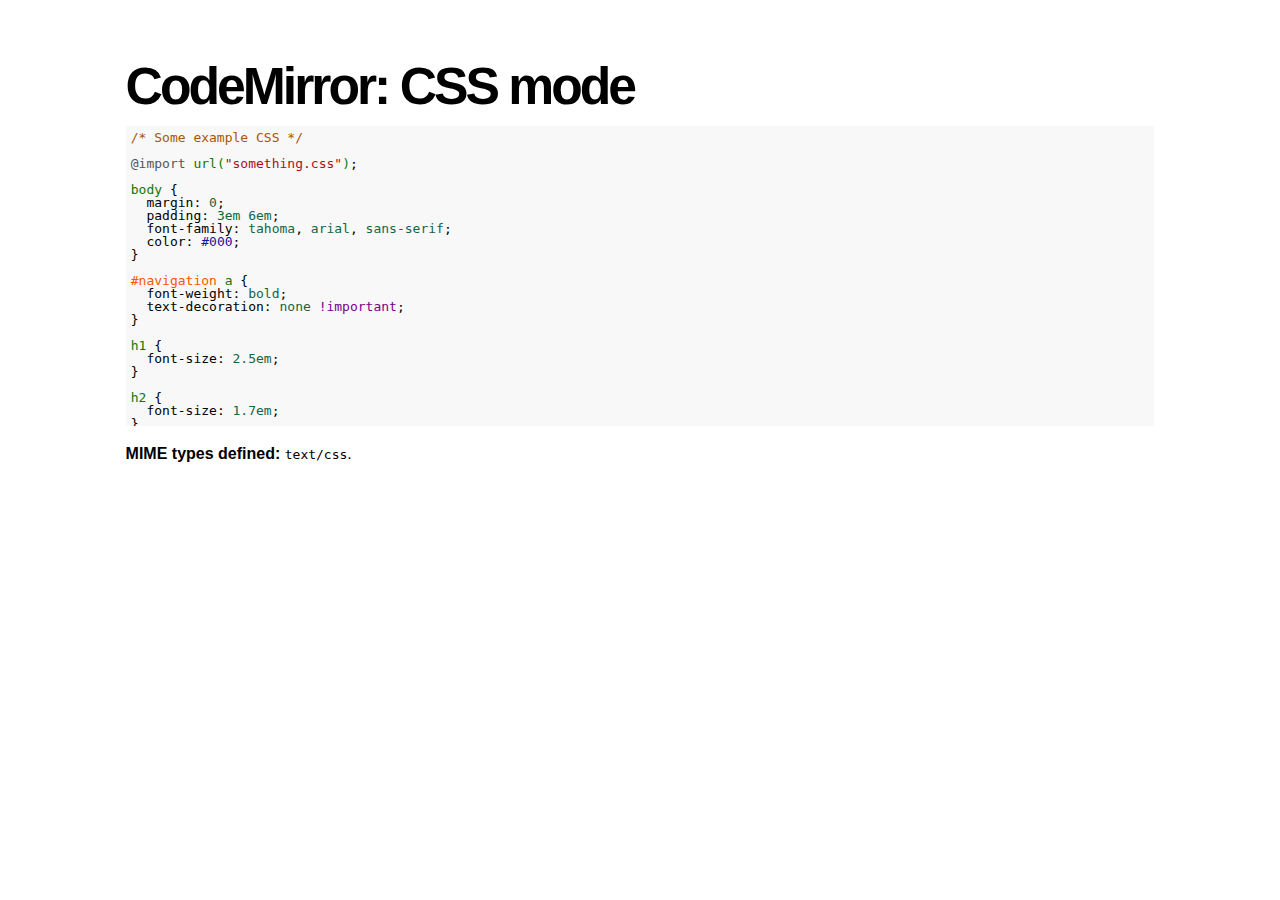
<file: static/codemirror/mode/css/index.html>
<!doctype html>
<html>
  <head>
    <title>CodeMirror: CSS mode</title>
    <link rel="stylesheet" href="../../lib/codemirror.css">
    <script src="../../lib/codemirror.js"></script>
    <script src="css.js"></script>
    <style>.CodeMirror {background: #f8f8f8;}</style>
    <link rel="stylesheet" href="../../doc/docs.css">
  </head>
  <body>
    <h1>CodeMirror: CSS mode</h1>
    <form><textarea id="code" name="code">
/* Some example CSS */

@import url("something.css");

body {
  margin: 0;
  padding: 3em 6em;
  font-family: tahoma, arial, sans-serif;
  color: #000;
}

#navigation a {
  font-weight: bold;
  text-decoration: none !important;
}

h1 {
  font-size: 2.5em;
}

h2 {
  font-size: 1.7em;
}

h1:before, h2:before {
  content: "::";
}

code {
  font-family: courier, monospace;
  font-size: 80%;
  color: #418A8A;
}
</textarea></form>
    <script>
      var editor = CodeMirror.fromTextArea(document.getElementById("code"), {});
    </script>

    <p><strong>MIME types defined:</strong> <code>text/css</code>.</p>

  </body>
</html>
</file>
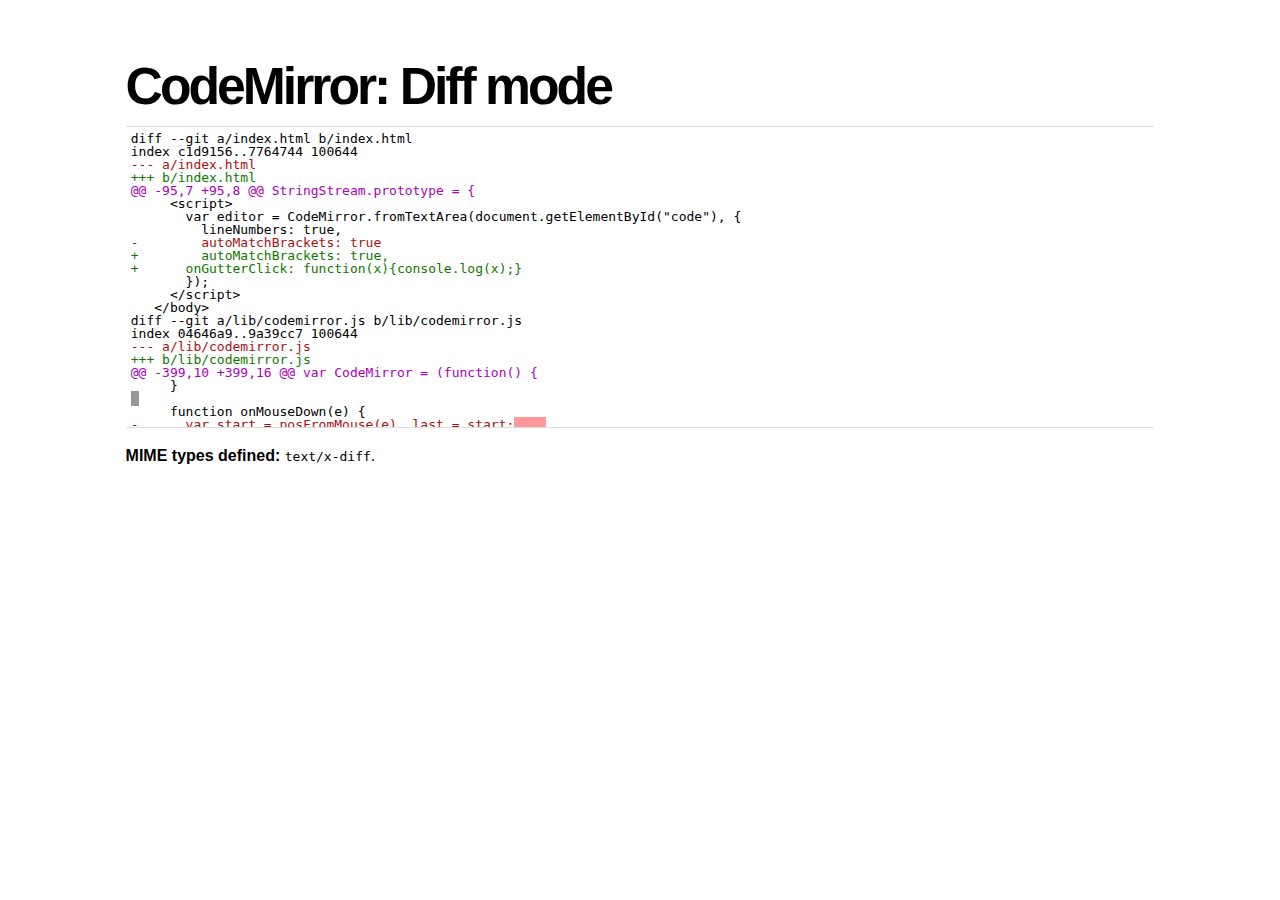
<file: static/codemirror/mode/diff/index.html>
<!doctype html>
<html>
  <head>
    <title>CodeMirror: Diff mode</title>
    <link rel="stylesheet" href="../../lib/codemirror.css">
    <script src="../../lib/codemirror.js"></script>
    <script src="diff.js"></script>
    <style>
      .CodeMirror {border-top: 1px solid #ddd; border-bottom: 1px solid #ddd;}
      span.cm-meta {color: #a0b !important;}
      span.cm-error { background-color: black; opacity: 0.4;}
      span.cm-error.cm-string { background-color: red; }
      span.cm-error.cm-tag { background-color: #2b2; }
    </style>
    <link rel="stylesheet" href="../../doc/docs.css">
  </head>
  <body>
    <h1>CodeMirror: Diff mode</h1>
    <form><textarea id="code" name="code">
diff --git a/index.html b/index.html
index c1d9156..7764744 100644
--- a/index.html
+++ b/index.html
@@ -95,7 +95,8 @@ StringStream.prototype = {
     <script>
       var editor = CodeMirror.fromTextArea(document.getElementById("code"), {
         lineNumbers: true,
-        autoMatchBrackets: true
+        autoMatchBrackets: true,
+      onGutterClick: function(x){console.log(x);}
       });
     </script>
   </body>
diff --git a/lib/codemirror.js b/lib/codemirror.js
index 04646a9..9a39cc7 100644
--- a/lib/codemirror.js
+++ b/lib/codemirror.js
@@ -399,10 +399,16 @@ var CodeMirror = (function() {
     }
 
     function onMouseDown(e) {
-      var start = posFromMouse(e), last = start;    
+      var start = posFromMouse(e), last = start, target = e.target();
       if (!start) return;
       setCursor(start.line, start.ch, false);
       if (e.button() != 1) return;
+      if (target.parentNode == gutter) {    
+        if (options.onGutterClick)
+          options.onGutterClick(indexOf(gutter.childNodes, target) + showingFrom);
+        return;
+      }
+
       if (!focused) onFocus();
 
       e.stop();
@@ -808,7 +814,7 @@ var CodeMirror = (function() {
       for (var i = showingFrom; i < showingTo; ++i) {
         var marker = lines[i].gutterMarker;
         if (marker) html.push('<div class="' + marker.style + '">' + htmlEscape(marker.text) + '</div>');
-        else html.push("<div>" + (options.lineNumbers ? i + 1 : "\u00a0") + "</div>");
+        else html.push("<div>" + (options.lineNumbers ? i + options.firstLineNumber : "\u00a0") + "</div>");
       }
       gutter.style.display = "none"; // TODO test whether this actually helps
       gutter.innerHTML = html.join("");
@@ -1371,10 +1377,8 @@ var CodeMirror = (function() {
         if (option == "parser") setParser(value);
         else if (option === "lineNumbers") setLineNumbers(value);
         else if (option === "gutter") setGutter(value);
-        else if (option === "readOnly") options.readOnly = value;
-        else if (option === "indentUnit") {options.indentUnit = indentUnit = value; setParser(options.parser);}
-        else if (/^(?:enterMode|tabMode|indentWithTabs|readOnly|autoMatchBrackets|undoDepth)$/.test(option)) options[option] = value;
-        else throw new Error("Can't set option " + option);
+        else if (option === "indentUnit") {options.indentUnit = value; setParser(options.parser);}
+        else options[option] = value;
       },
       cursorCoords: cursorCoords,
       undo: operation(undo),
@@ -1402,7 +1406,8 @@ var CodeMirror = (function() {
       replaceRange: operation(replaceRange),
 
       operation: function(f){return operation(f)();},
-      refresh: function(){updateDisplay([{from: 0, to: lines.length}]);}
+      refresh: function(){updateDisplay([{from: 0, to: lines.length}]);},
+      getInputField: function(){return input;}
     };
     return instance;
   }
@@ -1420,6 +1425,7 @@ var CodeMirror = (function() {
     readOnly: false,
     onChange: null,
     onCursorActivity: null,
+    onGutterClick: null,
     autoMatchBrackets: false,
     workTime: 200,
     workDelay: 300,
</textarea></form>
    <script>
      var editor = CodeMirror.fromTextArea(document.getElementById("code"), {});
    </script>

    <p><strong>MIME types defined:</strong> <code>text/x-diff</code>.</p>

  </body>
</html>
</file>
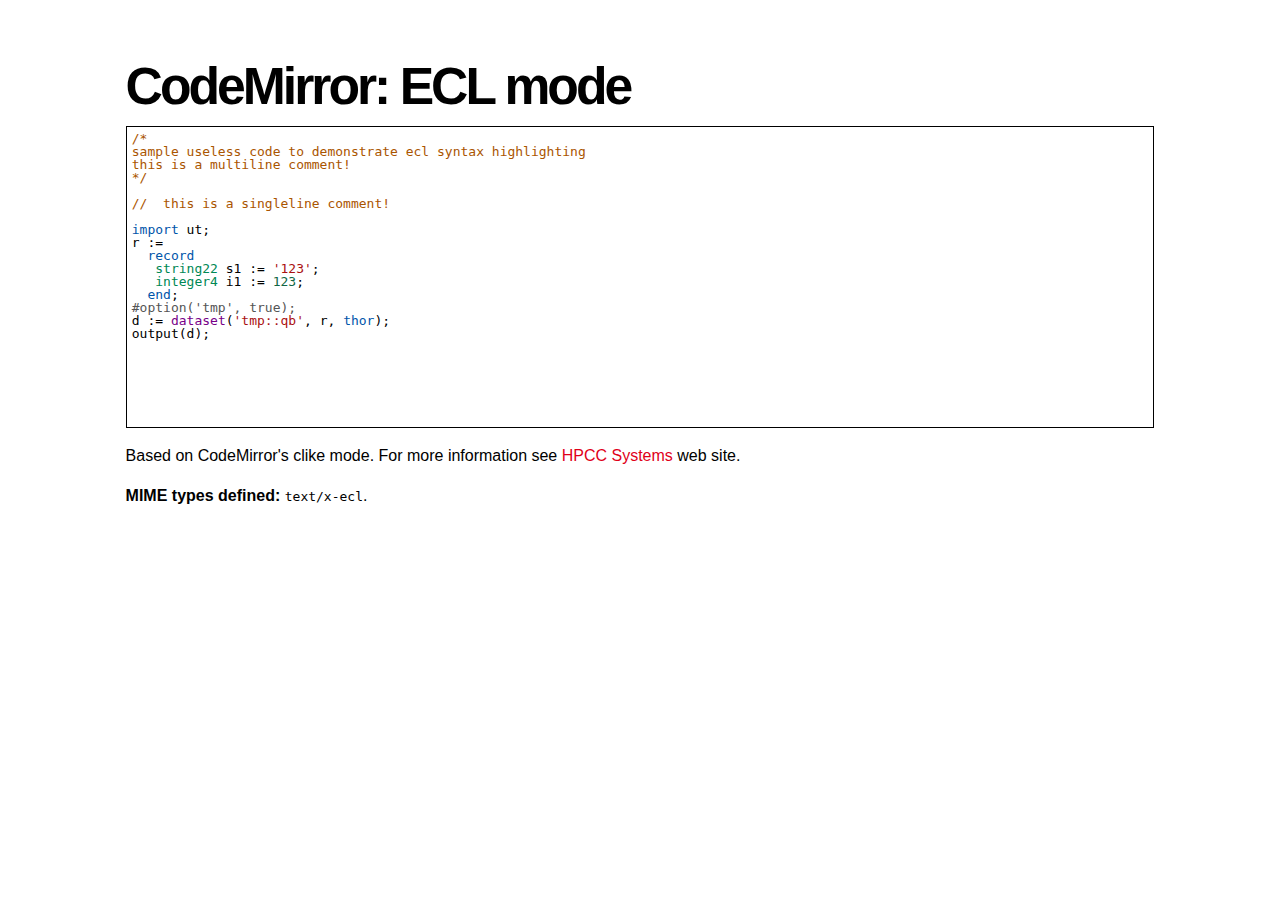
<file: static/codemirror/mode/ecl/index.html>
﻿<!doctype html>
<html>
  <head>
    <title>CodeMirror: ECL mode</title>
    <link rel="stylesheet" href="../../lib/codemirror.css">
    <script src="../../lib/codemirror.js"></script>
    <script src="ecl.js"></script>
    <link rel="stylesheet" href="../../doc/docs.css">
    <style>.CodeMirror {border: 1px solid black;}</style>
  </head>
  <body>
    <h1>CodeMirror: ECL mode</h1>
    <form><textarea id="code" name="code">
/*
sample useless code to demonstrate ecl syntax highlighting
this is a multiline comment!
*/

//  this is a singleline comment!

import ut;
r := 
  record
   string22 s1 := '123';
   integer4 i1 := 123;
  end;
#option('tmp', true);
d := dataset('tmp::qb', r, thor);
output(d);
</textarea></form>
    <script>
      var editor = CodeMirror.fromTextArea(document.getElementById("code"), {
        tabMode: "indent",
        matchBrackets: true,
      });
    </script>

    <p>Based on CodeMirror's clike mode.  For more information see <a href="http://hpccsystems.com">HPCC Systems</a> web site.</p>
    <p><strong>MIME types defined:</strong> <code>text/x-ecl</code>.</p>

  </body>
</html>
</file>
<file: static/codemirror/lib/codemirror.css>
.CodeMirror {
  line-height: 1em;
  font-family: monospace;

  /* Necessary so the scrollbar can be absolutely positioned within the wrapper on Lion. */
  position: relative;
  /* This prevents unwanted scrollbars from showing up on the body and wrapper in IE. */
  overflow: hidden;
}

.CodeMirror-scroll {
  overflow-x: auto;
  overflow-y: hidden;
  height: 300px;
  /* This is needed to prevent an IE[67] bug where the scrolled content
     is visible outside of the scrolling box. */
  position: relative;
  outline: none;
}

/* Vertical scrollbar */
.CodeMirror-scrollbar {
  float: right;
  overflow-x: hidden;
  overflow-y: scroll;

  /* This corrects for the 1px gap introduced to the left of the scrollbar
     by the rule for .CodeMirror-scrollbar-inner. */
  margin-left: -1px;
}
.CodeMirror-scrollbar-inner {
  /* This needs to have a nonzero width in order for the scrollbar to appear
     in Firefox and IE9. */
  width: 1px;
}
.CodeMirror-scrollbar.cm-sb-overlap {
  /* Ensure that the scrollbar appears in Lion, and that it overlaps the content
     rather than sitting to the right of it. */
  position: absolute;
  z-index: 1;
  float: none;
  right: 0;
  min-width: 12px;
}
.CodeMirror-scrollbar.cm-sb-nonoverlap {
  min-width: 12px;
}
.CodeMirror-scrollbar.cm-sb-ie7 {
  min-width: 18px;
}

.CodeMirror-gutter {
  position: absolute; left: 0; top: 0;
  z-index: 10;
  background-color: #f7f7f7;
  border-right: 1px solid #eee;
  min-width: 2em;
  height: 100%;
}
.CodeMirror-gutter-text {
  color: #aaa;
  text-align: right;
  padding: .4em .2em .4em .4em;
  white-space: pre !important;
}
.CodeMirror-lines {
  padding: .4em;
  white-space: pre;
  cursor: text;
}
.CodeMirror-lines * {
  /* Necessary for throw-scrolling to decelerate properly on Safari. */
  pointer-events: none;
}

.CodeMirror pre {
  -moz-border-radius: 0;
  -webkit-border-radius: 0;
  -o-border-radius: 0;
  border-radius: 0;
  border-width: 0; margin: 0; padding: 0; background: transparent;
  font-family: inherit;
  font-size: inherit;
  padding: 0; margin: 0;
  white-space: pre;
  word-wrap: normal;
  line-height: inherit;
  color: inherit;
}

.CodeMirror-wrap pre {
  word-wrap: break-word;
  white-space: pre-wrap;
  word-break: normal;
}
.CodeMirror-wrap .CodeMirror-scroll {
  overflow-x: hidden;
}

.CodeMirror textarea {
  outline: none !important;
}

.CodeMirror pre.CodeMirror-cursor {
  z-index: 10;
  position: absolute;
  visibility: hidden;
  border-left: 1px solid black;
  border-right: none;
  width: 0;
}
.cm-keymap-fat-cursor pre.CodeMirror-cursor {
  width: auto;
  border: 0;
  background: transparent;
  background: rgba(0, 200, 0, .4);
  filter: progid:DXImageTransform.Microsoft.gradient(startColorstr=#6600c800, endColorstr=#4c00c800);
}
/* Kludge to turn off filter in ie9+, which also accepts rgba */
.cm-keymap-fat-cursor pre.CodeMirror-cursor:not(#nonsense_id) {
  filter: progid:DXImageTransform.Microsoft.gradient(enabled=false);
}
.CodeMirror pre.CodeMirror-cursor.CodeMirror-overwrite {}
.CodeMirror-focused pre.CodeMirror-cursor {
  visibility: visible;
}

div.CodeMirror-selected { background: #d9d9d9; }
.CodeMirror-focused div.CodeMirror-selected { background: #d7d4f0; }

.CodeMirror-searching {
  background: #ffa;
  background: rgba(255, 255, 0, .4);
}

/* Default theme */

.cm-s-default span.cm-keyword {color: #708;}
.cm-s-default span.cm-atom {color: #219;}
.cm-s-default span.cm-number {color: #164;}
.cm-s-default span.cm-def {color: #00f;}
.cm-s-default span.cm-variable {color: black;}
.cm-s-default span.cm-variable-2 {color: #05a;}
.cm-s-default span.cm-variable-3 {color: #085;}
.cm-s-default span.cm-property {color: black;}
.cm-s-default span.cm-operator {color: black;}
.cm-s-default span.cm-comment {color: #a50;}
.cm-s-default span.cm-string {color: #a11;}
.cm-s-default span.cm-string-2 {color: #f50;}
.cm-s-default span.cm-meta {color: #555;}
.cm-s-default span.cm-error {color: #f00;}
.cm-s-default span.cm-qualifier {color: #555;}
.cm-s-default span.cm-builtin {color: #30a;}
.cm-s-default span.cm-bracket {color: #cc7;}
.cm-s-default span.cm-tag {color: #170;}
.cm-s-default span.cm-attribute {color: #00c;}
.cm-s-default span.cm-header {color: blue;}
.cm-s-default span.cm-quote {color: #090;}
.cm-s-default span.cm-hr {color: #999;}
.cm-s-default span.cm-link {color: #00c;}

span.cm-header, span.cm-strong {font-weight: bold;}
span.cm-em {font-style: italic;}
span.cm-emstrong {font-style: italic; font-weight: bold;}
span.cm-link {text-decoration: underline;}

div.CodeMirror span.CodeMirror-matchingbracket {color: #0f0;}
div.CodeMirror span.CodeMirror-nonmatchingbracket {color: #f22;}
</file>
<file: static/codemirror/theme/elegant.css>
.cm-s-elegant span.cm-number, .cm-s-elegant span.cm-string, .cm-s-elegant span.cm-atom {color: #762;}
.cm-s-elegant span.cm-comment {color: #262; font-style: italic; line-height: 1em;}
.cm-s-elegant span.cm-meta {color: #555; font-style: italic; line-height: 1em;}
.cm-s-elegant span.cm-variable {color: black;}
.cm-s-elegant span.cm-variable-2 {color: #b11;}
.cm-s-elegant span.cm-qualifier {color: #555;}
.cm-s-elegant span.cm-keyword {color: #730;}
.cm-s-elegant span.cm-builtin {color: #30a;}
.cm-s-elegant span.cm-error {background-color: #fdd;}
.cm-s-elegant span.cm-link {color: #762;}
</file>
<file: static/codemirror/doc/docs.css>
body {
  font-family: Droid Sans, Arial, sans-serif;
  line-height: 1.5;
  max-width: 64.3em;
  margin: 3em auto;
  padding: 0 1em;
}

h1 {
  letter-spacing: -3px;
  font-size: 3.23em;
  font-weight: bold;
  margin: 0;
}

h2 {
  font-size: 1.23em;
  font-weight: bold;
  margin: .5em 0;
  letter-spacing: -1px;
}

h3 {
  font-size: 1em;
  font-weight: bold;
  margin: .4em 0;
}

pre {
  background-color: #eee;
  -moz-border-radius: 6px;
  -webkit-border-radius: 6px;
  border-radius: 6px;
  padding: 1em;
}

pre.code {
  margin: 0 1em;
}

.grey {
  font-size: 2.2em;
  padding: .5em 1em;
  line-height: 1.2em;
  margin-top: .5em;
  position: relative;
}

img.logo {
  position: absolute;
  right: -25px;
  bottom: 4px;
}

a:link, a:visited, .quasilink {
  color: #df0019;
  cursor: pointer;
  text-decoration: none;
}

a:hover, .quasilink:hover {
  color: #800004;
}

h1 a:link, h1 a:visited, h1 a:hover {
  color: black;
}

ul {
  margin: 0;
  padding-left: 1.2em;
}

a.download {
  color: white;
  background-color: #df0019;
  width: 100%;
  display: block;
  text-align: center;
  font-size: 1.23em;
  font-weight: bold;
  text-decoration: none;
  -moz-border-radius: 6px;
  -webkit-border-radius: 6px;
  border-radius: 6px;
  padding: .5em 0;
  margin-bottom: 1em;
}

a.download:hover {
  background-color: #bb0010;
}

.rel {
  margin-bottom: 0;
}

.rel-note {
  color: #777;
  font-size: .9em;
  margin-top: .1em;
}

.logo-braces {
  color: #df0019;
  position: relative;
  top: -4px;
}

.blk {
  float: left;
}

.left {
  width: 37em;
  padding-right: 6.53em;
  padding-bottom: 1em;
}

.left1 {
  width: 15.24em;
  padding-right: 6.45em;
}

.left2 {
  width: 15.24em;
}

.right {
  width: 20.68em;
}

.leftbig {
  width: 42.44em;
  padding-right: 6.53em;
}

.rightsmall {
  width: 15.24em;
}

.clear:after {
  visibility: hidden;
  display: block;
  font-size: 0;
  content: " ";
  clear: both;
  height: 0;
}
.clear { display: inline-block; }
/* start commented backslash hack \*/
* html .clear { height: 1%; }
.clear { display: block; }
/* close commented backslash hack */
</file>
